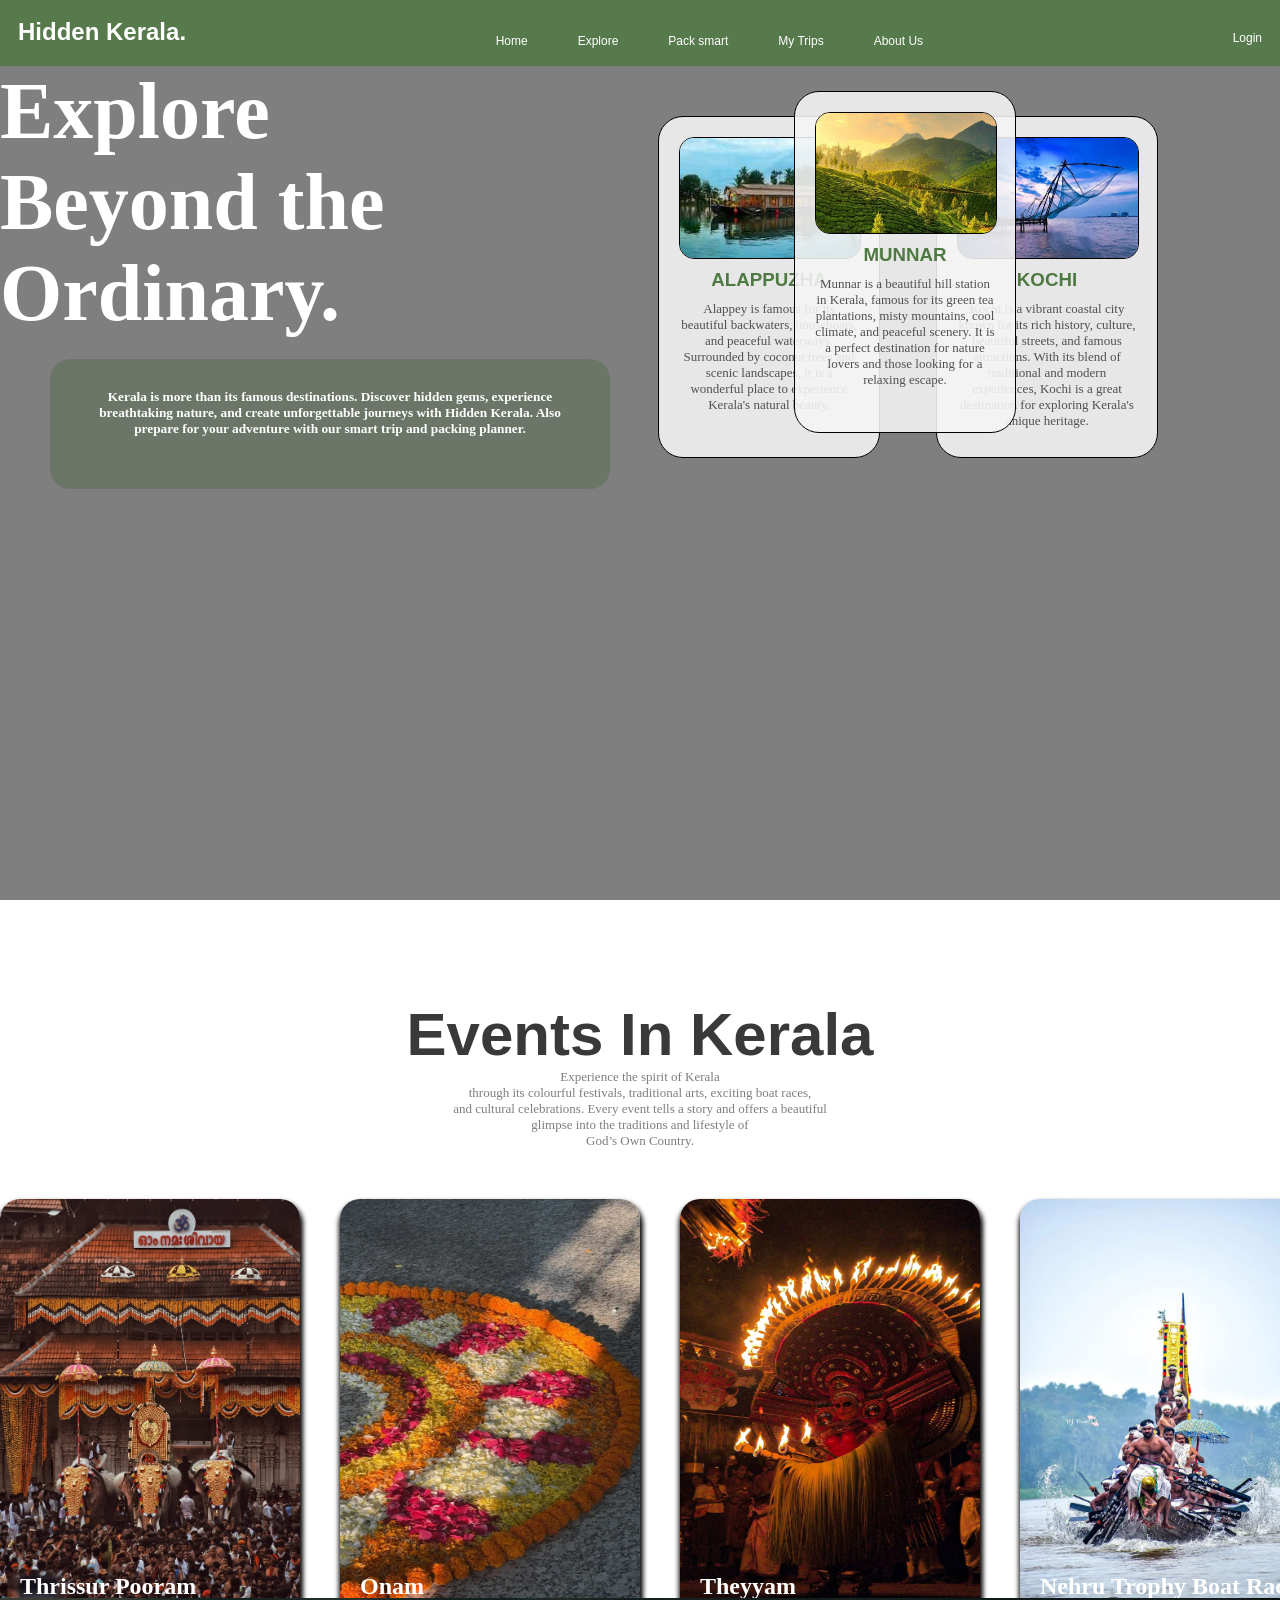
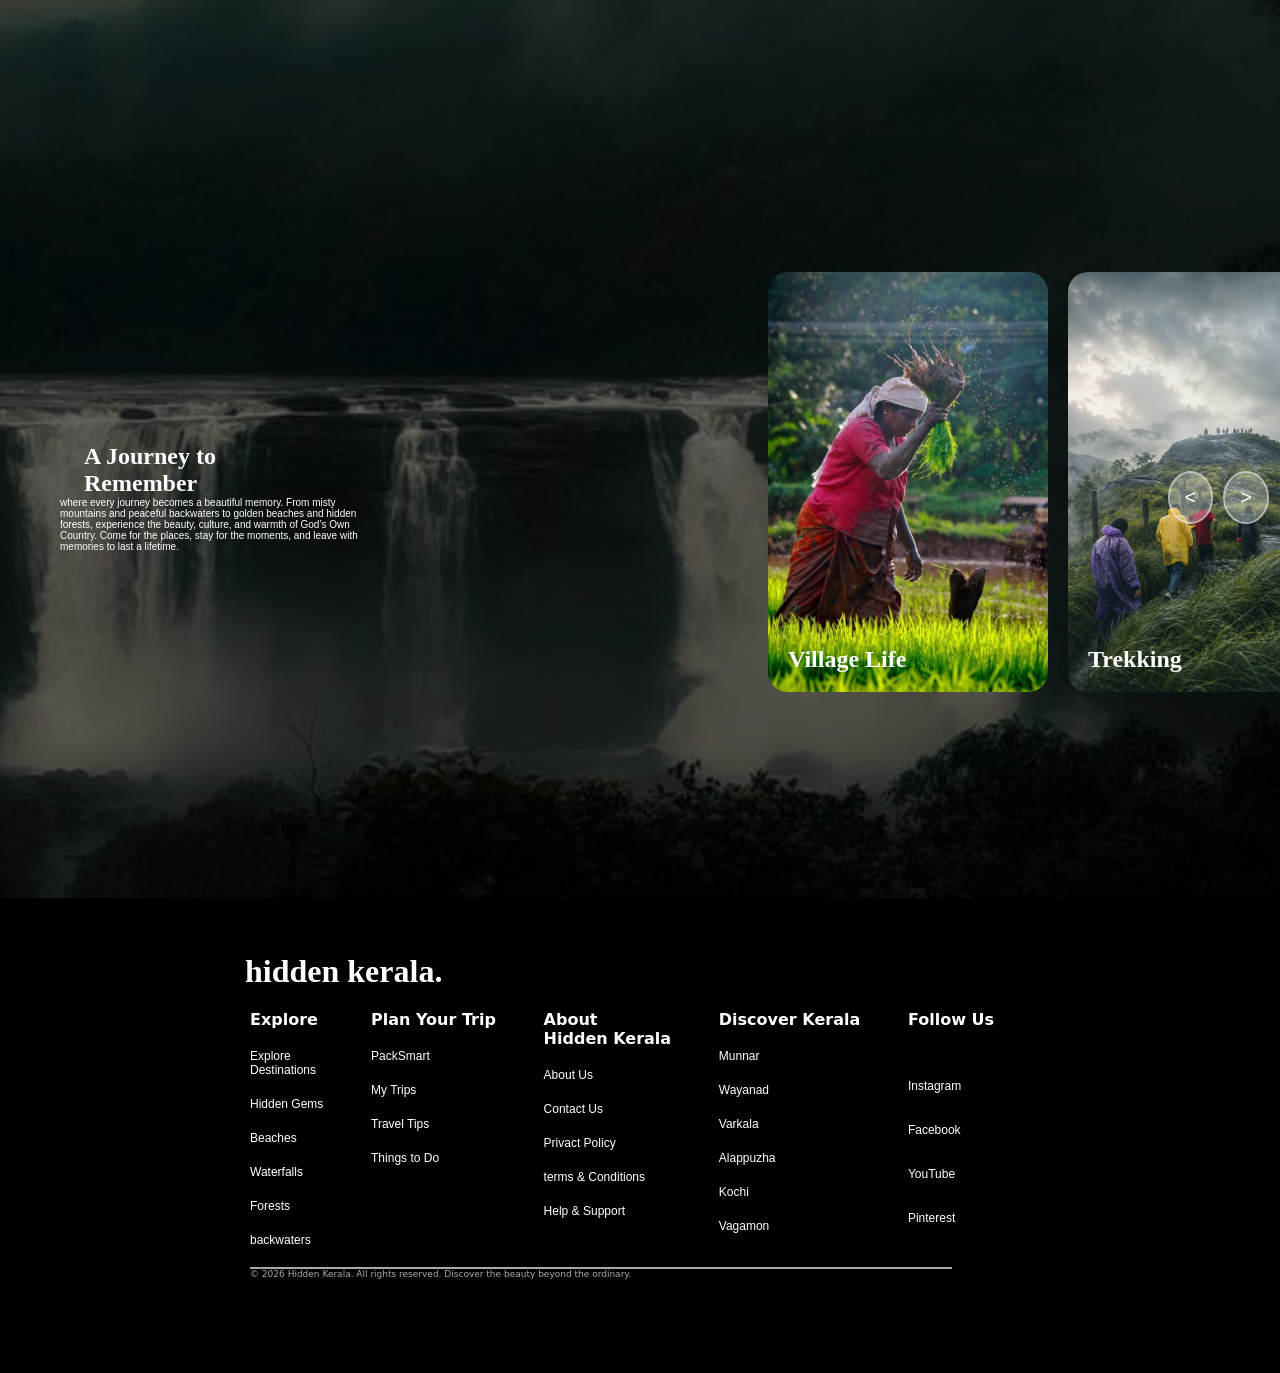
<file: index.html>
<!DOCTYPE html>
<html lang="en">

<head>
    <meta charset="UTF-8">
    <meta name="viewport" content="width=device-width, initial-scale=1.0">
    <title>Document</title>
    <link rel="stylesheet" href="style.css">
</head>

<body>
 <div class="indexpage">
    <div class="home">
        <nav class="navbar">
            <div class="navhead">
                <h1>Hidden Kerala.</h1>
            </div>
            <div class="navlist">
                <ul>

                    <li><a href="index.html">Home</a></li>
                    <li><a href="explore.html">Explore</a></li>
                    <li><a href="#" id="packSmartLink">Pack smart</a></li>
                    <li><a href="#" id="myTripsLink">My Trips</a> </li>
                    <li><a href="contactUs.html">About Us</a> </li>

                    
                </ul>
            
            </div>
            <div class="logout">
            <a href="login.html" id="loginLink" style="margin-top: 13px;">Login</a>

            <span id="usernameDisplay"></span>
            <button id="logoutBtn">Logout</button>
            </div>
        </nav>
        <span class="hero">

            <div class="heroleft">
                <h1>Explore<br> Beyond the Ordinary.</h1>

                <div class="leftcontent">
                    <h4>Kerala is more than its famous destinations. Discover hidden gems, experience breathtaking
                        nature,
                        and create unforgettable journeys with Hidden Kerala. Also prepare for your adventure with our
                        smart
                        trip and packing planner.
                    </h4>
                </div>


            </div>

            <div class="heroright">


                <div class="rightcard" id="card1">
                    <img src="media/munnar.jpg" alt="" width="180px" height="120px">
                    <h3>MUNNAR</h3>
                    <p>Munnar is a beautiful hill station in Kerala, famous for its green tea plantations, misty
                        mountains, cool climate, and peaceful scenery. It is a perfect destination for nature lovers and
                        those looking for a relaxing escape.</p>
                </div>

                <div class="rightcard" id="card2">
                    <img src="media/kochi.jpg" alt="" width="180px" height="120px">
                    <h3>KOCHI</h3>
                    <p>Kochi is a vibrant coastal city known for its rich history, culture, beautiful streets, and
                        famous attractions. With its blend of traditional and modern experiences, Kochi is a great
                        destination for exploring Kerala's unique heritage.</p>
                </div>

                <div class="rightcard" id="card3">
                    <img src="media/alappuzha.jpg" alt="" width="180px" height="120px">
                    <h3>ALAPPUZHA</h3>
                    <p>Alappey is famous for its beautiful backwaters, houseboats, and peaceful waterways. Surrounded by
                        coconut trees and scenic landscapes, it is a wonderful place to experience Kerala's natural
                        beauty.</p>
                </div>



            </div>
        </span>


        


    </div>
    

        <div class="homesection3">

            <h1 class="eventhead">Events In Kerala</h1>
            <p>Experience the spirit of Kerala <br>
                 through its colourful festivals, traditional arts, exciting boat races, <br>and cultural celebrations. Every event tells a story and offers a beautiful <br>glimpse into the traditions and lifestyle of <br>
                  God’s Own Country. </p>

            <div class="eventscontainer">

                <div class="eventcard" id="event1">
                    <img src="media/pooram.jpg" width="300px" height="430px" alt="">
                    <h2>Thrissur Pooram</h2>
                    <h5>Thrissur</h5>
                </div>

                <div class="eventcard" id="event2">
                    <img src="media/onam.jpg" alt="">
                    <h2>Onam</h2>
                    <h5>Kerala</h5>
                </div>

                <div class="eventcard" id="event3">
                    <img src="media/theyyam.jpg" alt="">
                    <h2>Theyyam</h2>
                    <h5>Kannur & kasargod</h5>
                </div>

                <div class="eventcard" id="event4">
                    <img src="media/vallamkali.jpg" alt="">
                    <h2>Nehru Trophy Boat Race</h2>
                    <h5>Alappuzha</h5>
                </div>

                <div class="eventcard" id="event5">
                    <img src="media/carnival.jpg" alt="">
                    <h2>Chochin Carnival</h2>
                    <h5>Kochi</h5>
                </div>

                <div class="eventcard" id="event6">
                    <img src="media/attukal.jpg" alt="">
                    <h2>Attukal Pongala</h2>
                    <h5>Thiruvananthapuram</h5>
                </div>

                <div class="eventcard" id="event7">
                    <img src="media/kalpathi.jpg" alt="">
                    <h2>Kalpathi Ratholsavam</h2>
                    <h5>Palakkad</h5>
                </div>

                <div class="eventcard" id="event8">
                    <img src="media/pulikali.jpg" alt="">
                    <h2>PuliKali</h2>
                    <h5>Thrissur</h5>
                </div>

            </div>

            <div class="btns">
                <button  class="evntbtn" id="evtbackBtn"> < </button>

                <button class="evntbtn" id="evtnextBtn"> > </button>
            </div>

        </div>


        <section class="homesection" >

        <video  autoplay muted width="100%" height="100%" poster="media/athirappally.jpg" loop  class="bgvideo">
        <source src="media/kerala.mp4" type="video/mp4">
        
        </video>

        

            <div class=" homesectionleft">
                <h1>A Journey to <br>Remember</h1>
                <p>where every journey becomes a beautiful memory. From misty mountains and peaceful backwaters to
                    golden beaches and hidden forests, experience the beauty, culture, and warmth of God’s Own Country.
                    Come for the places, stay for the moments, and leave with memories to last a lifetime. </p>
            </div>

            <div class="homesectionright">

                <div class="rightcontainers">

               <div class="imagesright" id="villagelife" >
                <img src="media/villagelife.jpg" alt="" width="280px" height="420px">
                <h2>Village Life</h2>
               </div>

               <div class="imagesright" id="trekking" >
                <img src="media/trekking.jpg" alt="" width="280px" height="420px">
                <h2>Trekking</h2>
               </div>

               <div class="imagesright" id="kayaking" >
                <img src="media/kayaking.jpg" alt="" width="280px" height="420px">
                <h2>Backwater Kayaking</h2>
               </div>

               <div class="imagesright" id="camping " >
                <img src="media/camping.jpg" alt="" width="280px" height="420px">
                <h2>Camping</h2>
               </div>

               <div class="imagesright" id="wildlife" >
                <img src="media/wildlife.jpg" alt="" width="280px" height="420px">
                <h2>Wildlife</h2>
               </div>

               <div class="imagesright" id="localfood" >
                <img src="media/foood.jpg" alt="" width="280px" height="420px">
                <h2>Local Food</h2>
               </div>

               <div class="imagesright" id="cycling" >
                <img src="media/cycling.jpg" alt="" width="280px" height="420px">
                <h2>Cycling</h2>
               </div>

               <div class="imagesright" id="crafts" >
                <img src="media/crafts.jpg" alt="" width="280px" height="420px">
                <h2>Traditional Crafts</h2>
               </div>

               

               </div>

               <div class="btndiv">
                <button class="nextbtn" id="backBtn"> < </button>
                <button class="nextbtn" id="nextBtn"> > </button>
               </div>

            </div>
            

        </section>

        <footer class="homefooter">
        

            <div class="zomhead">

            <h1>hidden kerala.</h1>

            </div>

         <div class="footercontent">
              <div class="explorecont">
                <p><b>Explore</b></p>
                <ul>
                <a href="explore.html"><li>Explore <br> Destinations</li></a>
                <a href="explore.html"><li>Hidden Gems</li></a>
                <a href="beaches.html"><li>Beaches</li></a>
                <a href="waterfall.html"><li>Waterfalls</li></a>
                <a href="forests.html"><li>Forests</li></a>
                <a href="backwaters.html"><li>backwaters</li></a>
                </ul>
              </div>

            <div class="plancont">
                <p><b>Plan Your Trip</b></p>
                <ul>
                <a href="plansmart.html"><li>PackSmart</li></a>
                <a href="mytrips.html"><li>My Trips</li></a>
                <a href="#"><li>Travel Tips</li></a>
                <a href="#"><li>Things to Do</li></a>
                </ul>
                
            </div>

            <div class="aboutcont">
                <p><b>About  <br>Hidden Kerala</b></p>
                 <ul>
                <a href="contactUs.html"><li>About Us</li></a>
                <a href="contactUs.html"><li>Contact Us</li></a>
                <a href="#"><li>Privact Policy</li></a>
                <a href="#"><li>terms & Conditions</li></a>
                <a href="contactUs.html"><li>Help & Support</li></a>
                </ul>
            </div>


            <div class="discovercont">
                <p><b>Discover Kerala</b></p>
                <ul>
                <a href="explore.html"><li>Munnar</li></a>
                <a href="explore.html"><li>Wayanad</li></a>
                <a href="explore.html"><li>Varkala</li></a>
                <a href="explore.html"><li>Alappuzha</li></a>
                <a href="explore.html"><li>Kochi</li></a>
                <a href="explore.html"><li>Vagamon</li></a>
                </ul>
            </div>

            <div class="linkscont">
                <p><b>Follow  Us</b></p>
                <a href="#">Instagram</a>
                <a href="#">Facebook</a>
                <a href="#">YouTube</a>
                <a href="#">Pinterest</a>



            </div>

        </div>

        <div class="underline"></div>
        <div class="underlinemsg">© 2026 Hidden Kerala. All rights reserved.
Discover the beauty beyond the ordinary.</div>

        </div>

        </footer>
</div>

<script src="index.js"></script>
</body>

</html>
</file>
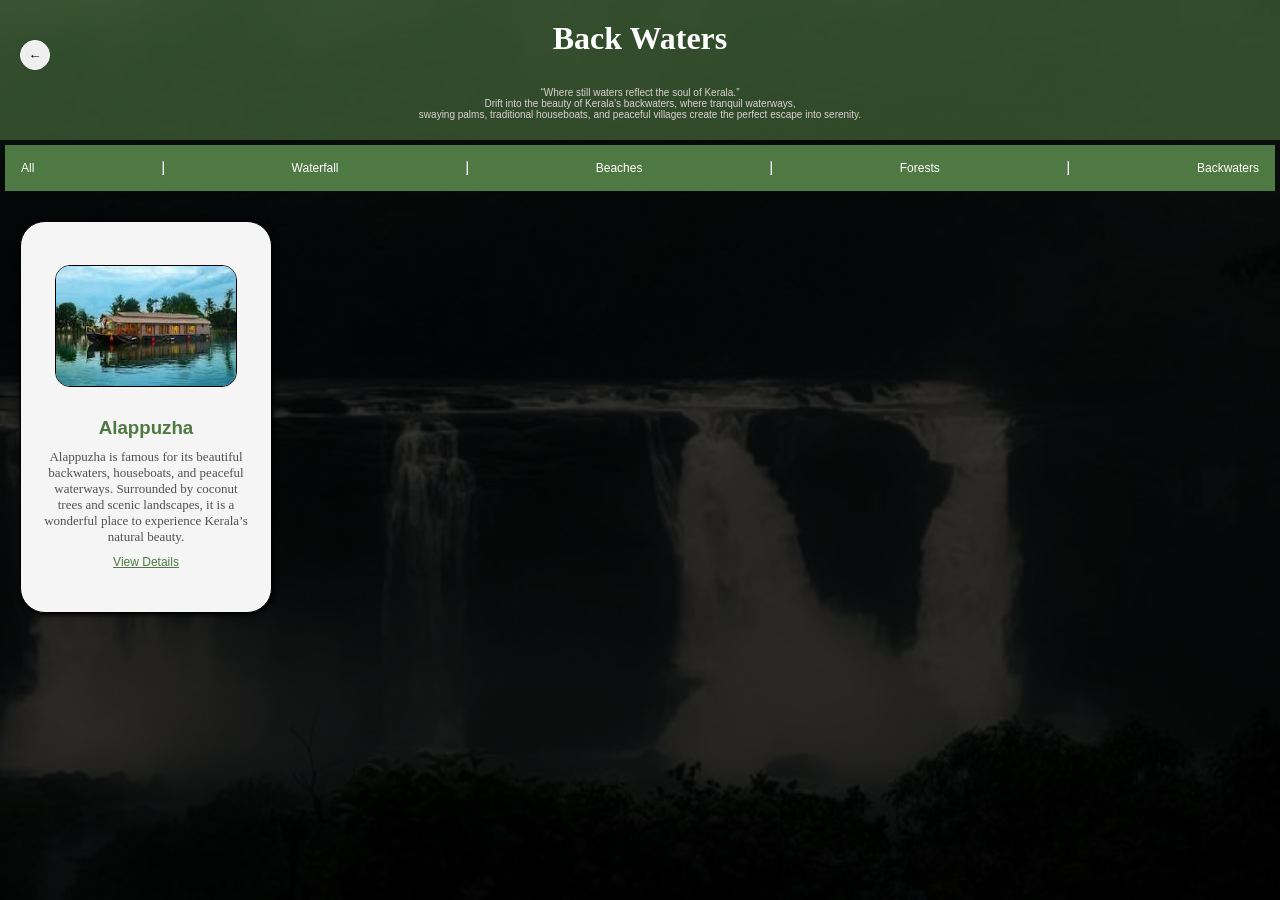
<file: backwaters.html>
<!DOCTYPE html>
<html lang="en">

<head>
    <meta charset="UTF-8">
    <meta name="viewport" content="width=device-width, initial-scale=1.0">
    <title>Document</title>
    <link rel="stylesheet" href="style.css">
</head>

<body>
    <div class="backwaterpage">

        <video  autoplay muted width="100%" height="100%" poster="media/athirappally.jpg" loop  class="backvideo">
        <source src="media/backwater.mp4.mp4" type="video/mp4">
        
        </video>

        <div class="backwaterhead">
            <div class="arrow">
            <button class="backArrow" id="backarrow">←</button>
            </div>
            

            <h1>Back Waters</h1>
            <h5>“Where still waters reflect the soul of Kerala.”<br>
                Drift into the beauty of Kerala’s backwaters, where tranquil waterways,<br> swaying palms, traditional
                houseboats, and peaceful villages create the perfect escape into serenity. </h5>
        </div>
        <div class="des-types">
            <ul>
                <li id="all"><a href="explore.html">All</a></li>
                <hr>
                <li id="water"><a href="waterfall.html">Waterfall</a></li>
                <hr>
                <li id="beach"><a href="beaches.html">Beaches</a></li>
                <hr>
                <li id="forest"><a href="forests.html">Forests</a></li>
                <hr>
                <li id="backwater"> <a href="backwaters.html">Backwaters</a></li>
            </ul>
        </div>

        <div class="backwatercards">




        </div>
    </div>
    <script src="backwaters.js"></script>
</body>

</html>
</file>
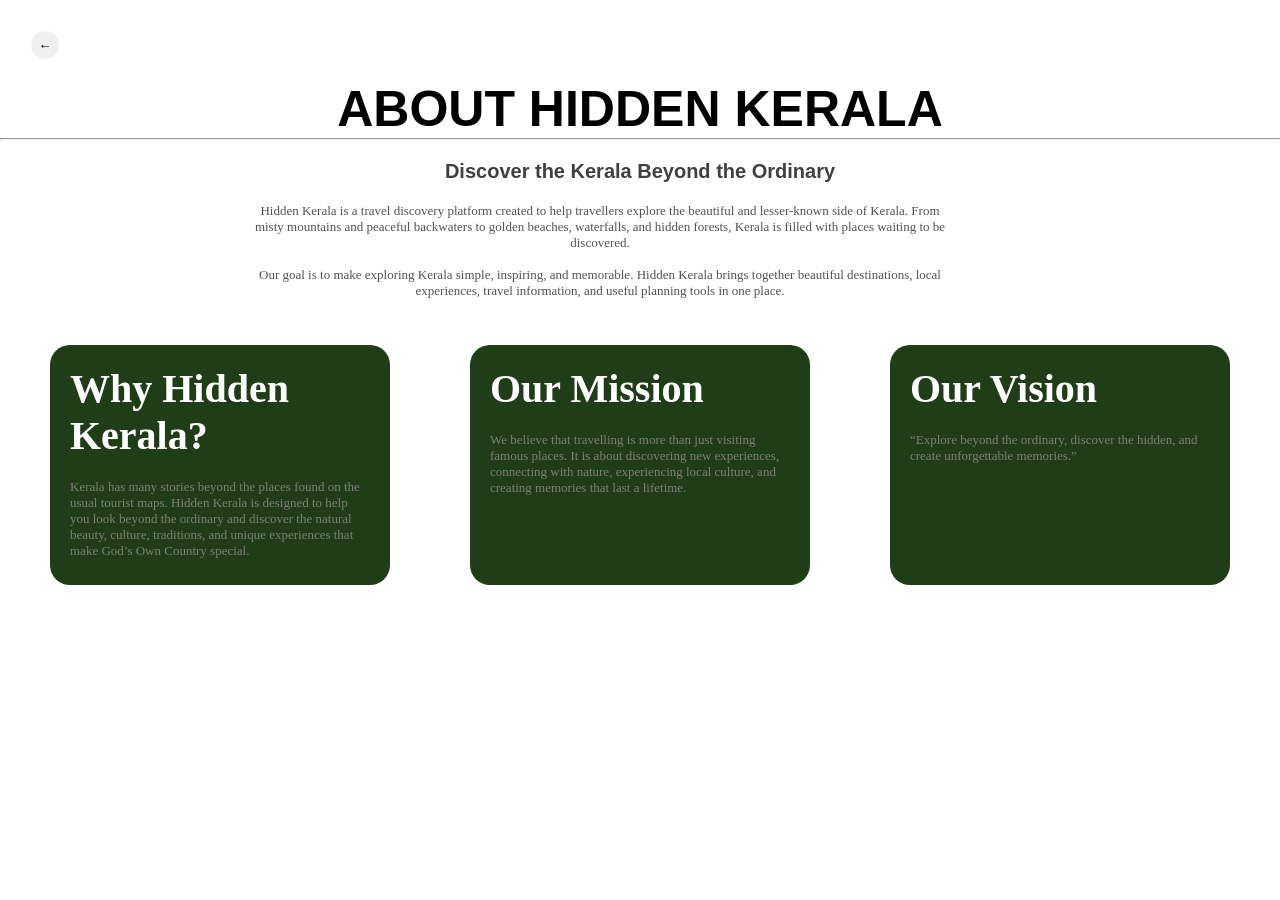
<file: contactUs.html>
<!DOCTYPE html>
<html lang="en">

<head>
    <meta charset="UTF-8">
    <meta name="viewport" content="width=device-width, initial-scale=1.0">
    <title>Contact Us</title>
</head>
<link rel="stylesheet" href="style.css">

<body>
    <div class="aboutuspage">
            <button class="backArrowabt" id="backarrow" >←</button>


        <div class="aboutushead">

            <h1>ABOUT HIDDEN KERALA</h1>
            <hr>
        </div>
        <div class="aboutusdescr">
            <h1>Discover the Kerala Beyond the Ordinary</h1>
            <p>Hidden Kerala is a travel discovery platform created to help travellers explore the beautiful and
                lesser-known side of Kerala. From misty mountains and peaceful backwaters to golden beaches, waterfalls,
                and hidden forests, Kerala is filled with places waiting to be discovered.<br><br>

                Our goal is to make exploring Kerala simple, inspiring, and memorable. Hidden Kerala brings together
                beautiful destinations, local experiences, travel information, and useful planning tools in one place.
                <br><br>
            </p>
        </div>

        <div class="aboutuscards">

            

            <div class="aboutcard1">
                <h1>Why Hidden Kerala?</h1>
                <p>Kerala has many stories beyond the places found on the usual tourist maps. Hidden Kerala is designed
                    to help you look beyond the ordinary and discover the natural beauty, culture, traditions, and
                    unique experiences that make God’s Own Country special.</p>

            </div>

            <div class="aboutcard2">
                <h1>Our Mission</h1>
                <p>We believe that travelling is more than just visiting famous places. It is about discovering new
                    experiences, connecting with nature, experiencing local culture, and creating memories that last a
                    lifetime.</p>

            </div>

            <div class="aboutcard3">
                <h1>Our Vision</h1>
                <p>“Explore beyond the ordinary, discover the hidden, and create unforgettable memories.”</p>

            </div>

        </div>

    </div>
    <script src="aboutus.js"></script>
</body>

</html>
</file>
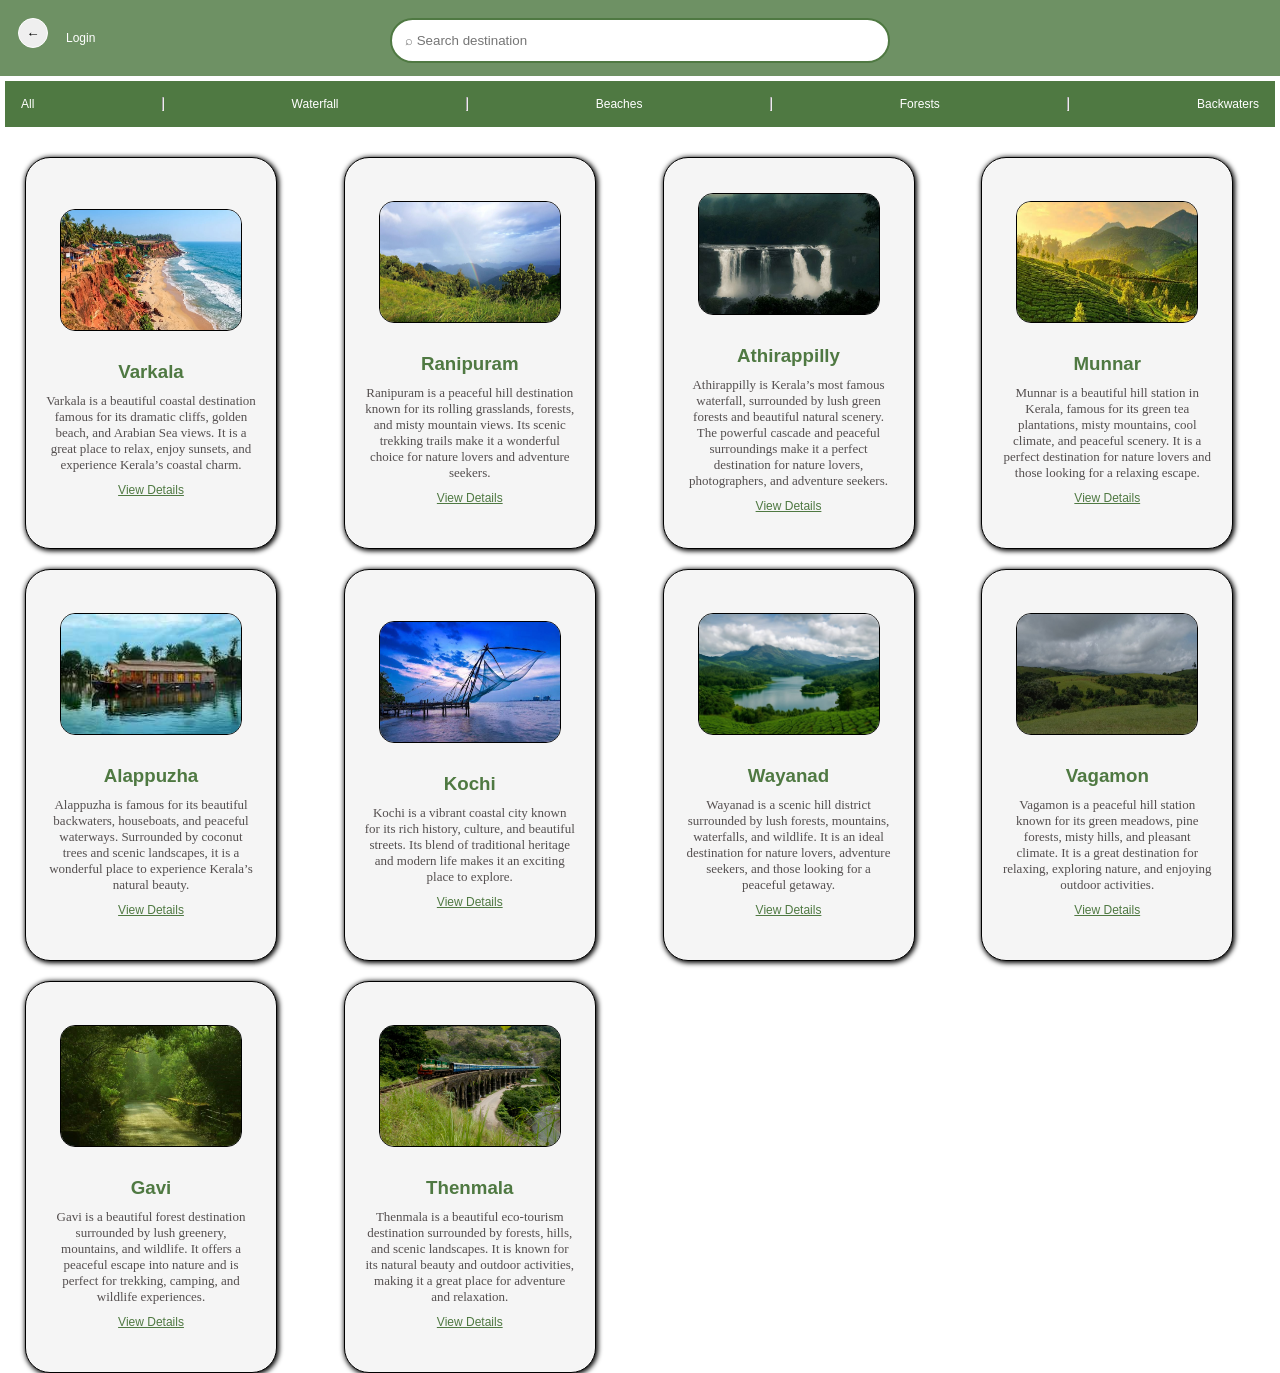
<file: explore.html>
<!DOCTYPE html>
<html lang="en">

<head>
    <meta charset="UTF-8">
    <meta name="viewport" content="width=device-width, initial-scale=1.0">
    <title>Document</title>
    <link rel="stylesheet" href="style.css">
</head>

<body>
    <div class="explorepage">
       <nav class="navbar">
    <!-- <div class="navhead"> -->
        <div class="navleft">
        <button class="backArrow"  id="backarrow">←</button>
        

        <div class="logoutexplore">

            <a href="login.html" id="loginLink" style="margin-top: 13px;">Login</a>

            <span id="usernameDisplay"></span>

            <button id="logoutBtn" style="margin-top: 13px;">Logout</button>

        </div>
        </div>
         

        <div class="searchnav">
            <input type="search" placeholder="⌕ Search destination" id="search">
        </div>

    <!-- </div> -->
</nav>

        

        <div class="des-types">
            <ul>
                <li id="all"><a href="explore.html">All</a></li>
                <hr>
                <li id="water"><a href="waterfall.html">Waterfall</a></li>
                <hr>
                <li id="beach"><a href="beaches.html">Beaches</a></li>
                <hr>
                <li id="forest"><a href="forests.html">Forests</a></li>
                <hr>
                <li id="backwater"> <a href="backwaters.html">Backwaters</a></li>
            </ul>
        </div>
        

        <div class="explorehero" id="destinationContainer">
            

            <!-- <div class="explorechard" id="exp-card10">
                <img src="media\varkala.jpg" alt="" width="180px" height="120px">
                <h3>Varkala</h3>
                <p>Varkala is a beautiful coastal destination famous for its dramatic cliffs, golden beach, and Arabian
                    Sea views. It is a great place to relax, enjoy sunsets, and experience Kerala’s coastal charm.</p>
                <a href="varkala.html">View Details</a>
            </div>

            <div class="explorechard" id="exp-card9">
                <img src="media/ranipuram.jpg" alt="" width="180px" height="120px">
                <h3>Ranipuram</h3>
                <p>Ranipuram is a peaceful hill destination known for its rolling grasslands, forests, and misty
                    mountain views. Its scenic trekking trails make it a wonderful choice for nature lovers and
                    adventure seekers.</p>
                <a href="#">View Details</a>
            </div>

            <div class="explorechard" id="exp-card8">
                <img src="media/athirappally.jpg" alt="" width="180px" height="120px">
                <h3>Athirappilly</h3>
                <p>Athirappilly is Kerala’s most famous waterfall, surrounded by lush green forests and beautiful natural scenery. The powerful cascade and peaceful surroundings make it a perfect destination for nature lovers, photographers, and adventure seekers.
                </p>
                <a href="#">View Details</a>
            </div>

            <div class="explorechard" id="exp-card1">
                <img src="media/munnar.jpg" alt="" width="180px" height="120px">
                <h3>Munnar</h3>
                <p>Munnar is a beautiful hill station in Kerala, famous for its green tea plantations, misty
                    mountains, cool climate, and peaceful scenery. It is a perfect destination for nature lovers and
                    those looking for a relaxing escape.</p>
                <a href="#">View Details</a>
            </div>

            <div class="explorechard" id="exp-card2">
                <img src="media/alappuzha.jpg" alt="" width="180px" height="120px">
                <h3>Alappuzha</h3>
                <p>Alappuzha is famous for its beautiful backwaters, houseboats, and peaceful waterways. Surrounded by
                    coconut trees and scenic landscapes, it is a wonderful place to experience Kerala’s natural beauty.
                </p>
                <a href="#">View Details</a>
            </div>

            <div class="explorechard" id="exp-card3">
                <img src="media/kochi.jpg" alt="" width="180px" height="120px">
                <h3>Kochi</h3>
                <p>Kochi is a vibrant coastal city known for its rich history, culture, and beautiful streets. Its blend
                    of traditional heritage and modern life makes it an exciting place to explore.</p>
                <a href="#">View Details</a>
            </div>

            <div class="explorechard" id="exp-card4">
                <img src="media/wayanad.jpg" alt="" width="180px" height="120px">
                <h3>Wayanad</h3>
                <p>Wayanad is a scenic hill district surrounded by lush forests, mountains, waterfalls, and wildlife. It
                    is an ideal destination for nature lovers, adventure seekers, and those looking for a peaceful
                    getaway.</p>
                <a href="#">View Details</a>
            </div>

            <div class="explorechard" id="exp-card5">
                <img src="media/vagamon.jpg" alt="" width="180px" height="120px">
                <h3>Vagamon</h3>
                <p>Vagamon is a peaceful hill station known for its green meadows, pine forests, misty hills, and
                    pleasant climate. It is a great destination for relaxing, exploring nature, and enjoying outdoor
                    activities.</p>
                <a href="#">View Details</a>
            </div>

            <div class="explorechard" id="exp-card6">
                <img src="media/gavi.jpg" alt="" width="180px" height="120px">
                <h3>Gavi </h3>
                <p>Gavi is a beautiful forest destination surrounded by lush greenery, mountains, and wildlife. It
                    offers a peaceful escape into nature and is perfect for trekking, camping, and wildlife experiences.
                </p>
                <a href="#">View Details</a>
            </div>

            <div class="explorechard" id="exp-card7">
                <img src="media/thenmala.jpg" alt="" width="180px" height="120px">
                <h3>Thenmala</h3>
                <p>Thenmala is a beautiful eco-tourism destination surrounded by forests, hills, and scenic landscapes.
                    It is known for its natural beauty and outdoor activities, making it a great place for adventure and
                    relaxation.</p>
                <a href="#">View Details</a>
            </div> -->


        </div>

    </div>
    <script src="explore.js"></script>
</body>

</html>
</file>
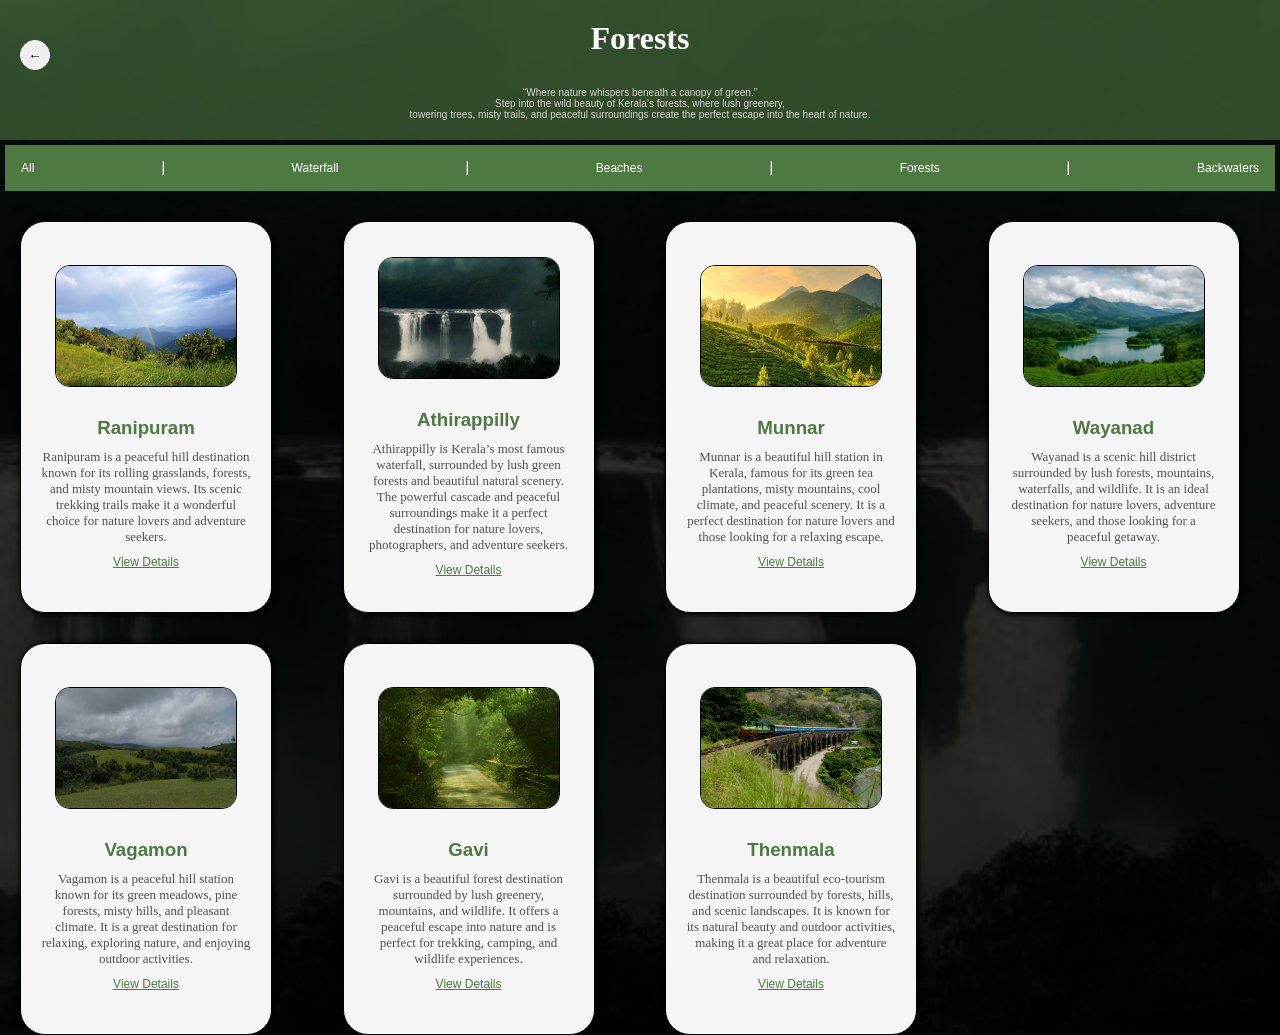
<file: forests.html>
<!DOCTYPE html>
<html lang="en">

<head>
    <meta charset="UTF-8">
    <meta name="viewport" content="width=device-width, initial-scale=1.0">
    <title>Document</title>
    <link rel="stylesheet" href="style.css">
</head>

<body>
    <div class="forestpage">

        <video  autoplay muted width="100%" height="100%" poster="media/athirappally.jpg" loop  class="backvideo">
        <source src="media/forest.mp4" type="video/mp4">
        
        </video>
        <div class="foresthead">
            <div class="arrow">
            <button class="backArrow" id="backarrow">←</button>
            </div>
            <h1>Forests</h1>
            <h5>“Where nature whispers beneath a canopy of green.”<br>
                Step into the wild beauty of Kerala’s forests, where lush greenery, <br>towering trees, misty trails, and
                peaceful surroundings create the perfect escape into the heart of nature. </h5>
        </div>
        <div class="des-types">
            <ul>
                <li id="all"><a href="explore.html">All</a></li>
                <hr>
                <li id="water"><a href="waterfall.html">Waterfall</a></li>
                <hr>
                <li id="beach"><a href="beaches.html">Beaches</a></li>
                <hr>
                <li id="forest"><a href="forests.html">Forests</a></li>
                <hr>
                <li id="backwater"> <a href="backwaters.html">Backwaters</a></li>
            </ul>
        </div>

        <div class="forestcards">




        </div>
    </div>
    <script src="forests.js"></script>
</body>

</html>
</file>
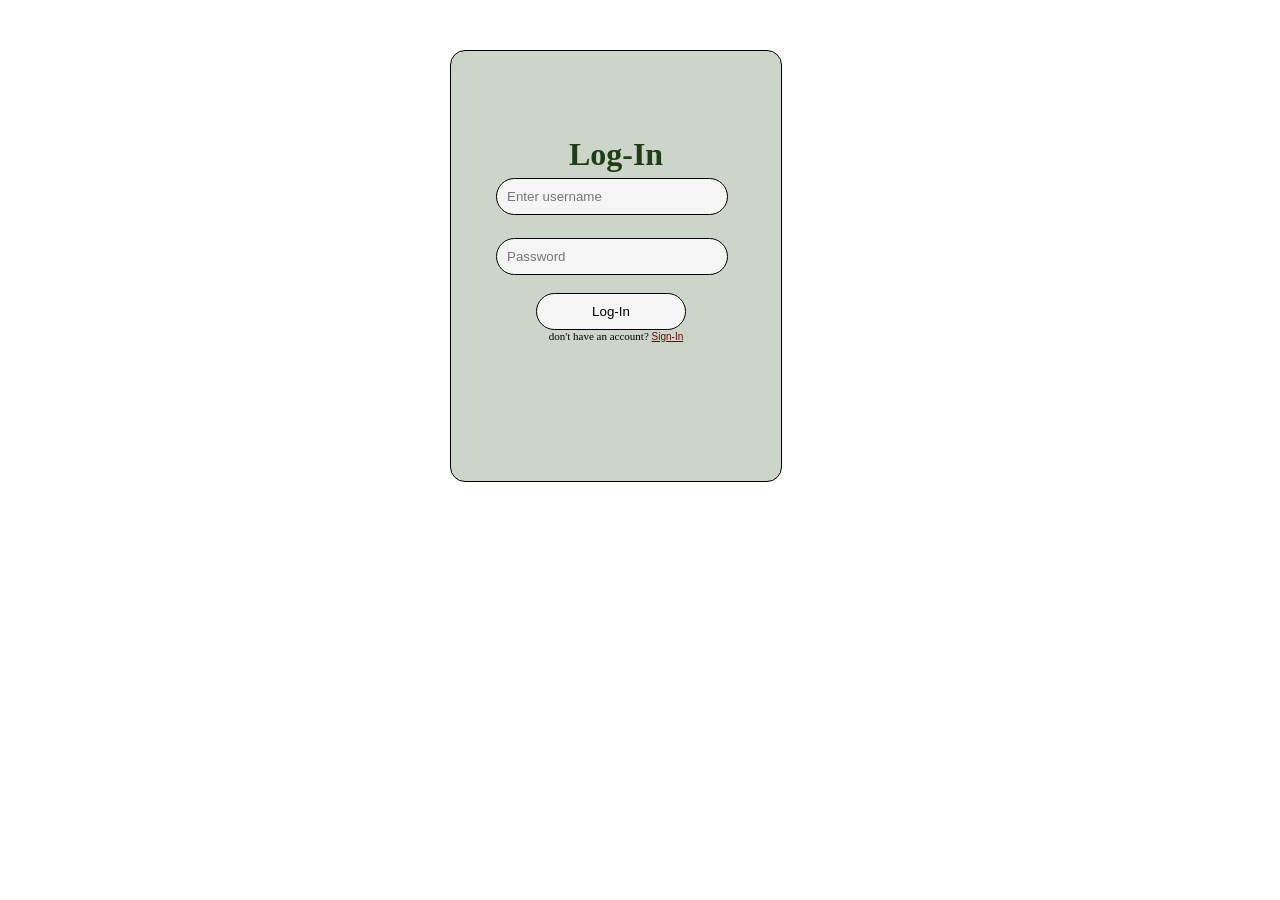
<file: login.html>
<!DOCTYPE html>
<html lang="en">
<head>
    <meta charset="UTF-8">
    <meta name="viewport" content="width=device-width, initial-scale=1.0">
    <title>Document</title>
    <link rel="stylesheet" href="style.css">
    
</head>
<body>
    <form class="loginbox" id="loginform">
        <h1>Log-In</h1>

        <input type="text" placeholder="Enter username" id="name" required>
        
        <br><br>

        <input type="password" placeholder="Password" id="pass" required>
    
        <br><br>
        <p id="error" class="error"></p>
        <button type="submit" id="login"> Log-In</button>
        
        <p class="optionlogin">don't have an account? <a href="signup.html" class="optionsignin" style="color: rgb(102, 10, 10);  text-decoration: underline;">Sign-In</a></p>

    </form>
    <script src="login.js"></script>
</body>
</html>
</file>
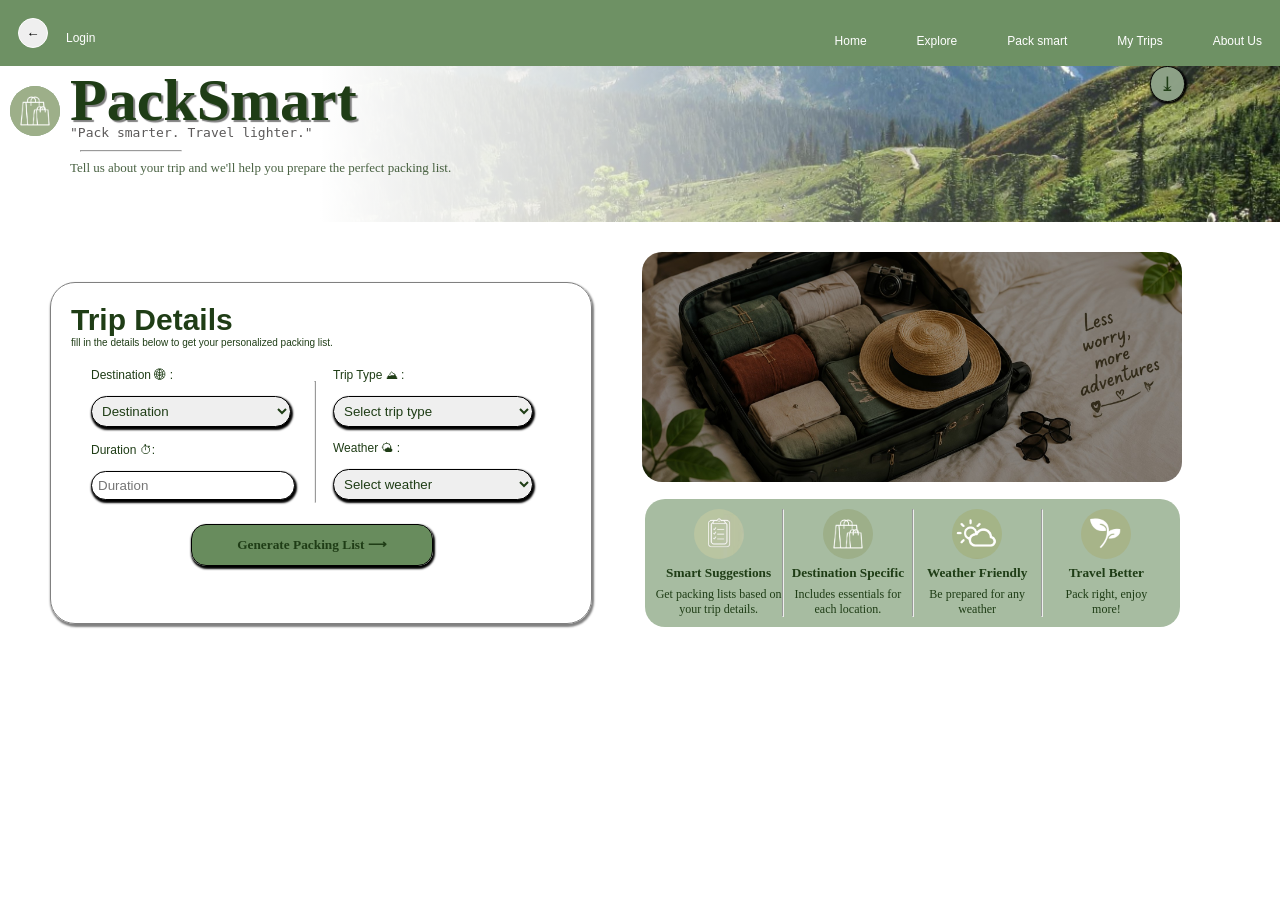
<file: plansmart.html>
<!DOCTYPE html>
<html lang="en">
<head>
    <meta charset="UTF-8">
    <meta name="viewport" content="width=device-width, initial-scale=1.0">
    <title>Document</title>
    <link rel="stylesheet" href="style.css">
    
</head>
<body>
    <div class="plansmart">

        <nav class="navbar">
            <div class="navhead">
                <div class="navleft">
        <button class="backArrow" id="backarrow">←</button>
        

        <div class="logoutexplore">

            <a href="login.html" id="loginLink" style="margin-top: 13px;">Login</a>

            <span id="usernameDisplay"></span>

            <button id="logoutBtn" style="margin-top: 13px;">Logout</button>

        </div>
        </div>
            </div>
            <div class="navlist">
                <ul>
                    
                    <li><a href="index.html">Home</a></li>
                    <li><a href="explore.html">Explore</a></li>
                    <li><a href="plansmart.html">Pack smart</a></li>
                    <li><a href="mytrips.html">My Trips</a> </li>
                    <li><a href="contactUs.html">About Us</a> </li>
                </ul>
            </div>
        </nav>

        <div class="planhead">
           
            <div class="logocontainer"> <div class="logo"><img src="media/pack.jpg" width="50px" height="50px" style="border-radius: 100px;">
             </div><h1>PackSmart </h1></div>
            <p>"Pack smarter. Travel lighter."</p>
            <hr width="100px"><br>
            <div class="formhead">
                <p>Tell us about your trip and we'll help you
                   prepare the perfect packing list.</p>
            </div>
           
            <button id="saveTripbtn">⤓ </button>
           

        </div>

        <div class="planherocontainer">

         <div class="planhero">

            <div class="tripdetailhead">
                <h1>Trip Details</h1>
                <p>fill in the details below to get your personalized packing list.</p>
            </div>

            

             <form class="plancontainer" id="packingForm">
                <div>
                <label for="">Destination 🌐︎ :</label><br><br>
                <select name="" id="destination" class="selectgrid">
                    <option value="">Destination</option>
                    <option value="varkala">varkala</option>
                    <option value="ranipuram">Ranipuram</option>
                    <option value="athirappally">Athirappally</option>
                    <option value="munnar">Munnar</option>
                    <option value="alapuzha">Alappuzha</option>
                    <option value="kochi">Kochi</option>
                    <option value="wayanad">Wayanad</option>
                    <option value="vagamon">Vagamon</option>
                    <option value="gavi">Gavi</option>
                    <option value="thenmala">Thenmala</option>
                </select>
                <br>
                <p id="destierror" class="error"></p>
                <hr style="transform: rotate(90deg)" width="120px" >

                <label for=""> Duration ⏱:</label><br><br>
                <input type="number" id="duration" min="1" placeholder="Duration" class="selectgrid"><br>
                 <p id="durationerror" class="error"></p>
                 

                </div>
                
                <div>

                <label for="">Trip Type ⛰︎ :</label><br><br>
                <select name="" id="tripType" class="selectgrid">
                    <option value="">Select trip type</option>
                    <option value="adventure">Adventure</option>
                    <option value="beach">Beach Vacation</option>
                    <option value="nature">Nature & Wildlife</option>
                    <option value="family">Family Trip</option>
                    <option value="solo">Solo Trip</option>
                    

                </select><br><p id="triperror" class="error"></p>


                <label>Weather 🌤 :</label><br><br>
                <select name="" id="weather" class="selectgrid">
                    <option value="">Select weather</option>
                    <option value="rainy">Rainy</option>
                    <option value="sunny">Sunny</option>
                    <option value="cool">Cool</option>
                    <option value="humid">Humid</option>
                    

                </select><br><p id="weathererror" class="error"></p>
                </div>

                <button type="submit"  class="packinglistbtn"> Generate Packing List ⟶</button>
             </form>

          </div>

         <div class="packinglist" id="packingList">

            

            

         </div>
         

        </div>
        

    
        <div class="packinglistfeaturebox">
            <div class="ftrbox1">
                <img src="media/suggestion.jpg">
                <h5>Smart Suggestions</h5>
                <p>Get packing lists based on your trip details.</p>
            </div>
            <hr>
            <div class="ftrbox2">
                 <img src="media/pack.jpg">
                <h5>Destination Specific</h5>
                <p>Includes essentials for each location.</p>            
            </div>
            <hr>
            <div class="ftrbox3">
                 <img src="media/weather.jpg">
                <h5>Weather Friendly</h5>
                <p>Be prepared for any weather</p>
            </div>
            <hr>
            <div class="ftrbox4">
                 <img src="media/travel.jpg">
                <h5>Travel Better</h5>
                <p>Pack right, enjoy <br> more!</p>
            </div>

        </div>



    </div>

    <script src="plansmart.js"></script>

</body>
</html>
</file>
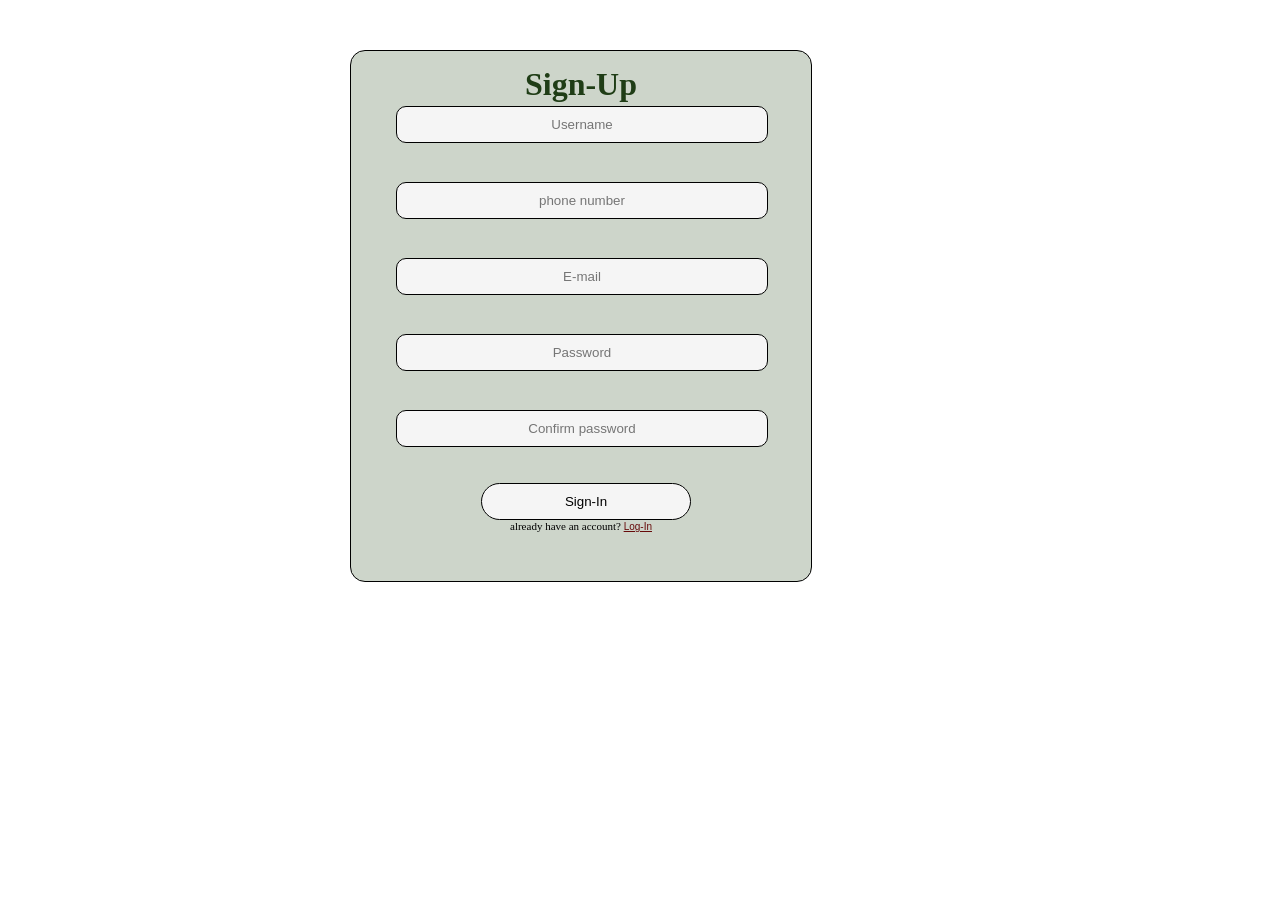
<file: signup.html>
<!DOCTYPE html>
<html lang="en">
<head>
    <meta charset="UTF-8">
    <meta name="viewport" content="width=device-width, initial-scale=1.0">
    <title>Document</title>
    <link rel="stylesheet" href="style.css">
</head>
<body>
<div class="signup">
    <form class="signupbox" id="registerform">

        <h1>Sign-Up</h1>
       
        <input type="text" required placeholder="Username" id="username">
        <p id="nameError" class="error"></p>
        <br><br>

       
        <input type="text" placeholder="phone number" maxlength="10" minlength="10" id="phoneno">
        <p id="phoneError" class="error"></p>
        <br><br>

        <input type="email" placeholder="E-mail" id="email">
        <p id="emailError" class="error"></p>
        <br><br>

        <input type="password" placeholder="Password"  id="password">
        <p id="passwordError" class="error"></p>
        <br><br>

        <input type="password" placeholder="Confirm password" id="cnfrmpassword">
        <p id="confirmPasswordError" class="error"></p>
        <br><br>

        <button type="submit">Sign-In</button>

        <p class="optionlogin">already have an account? <a href="login.html" class="optionsignin" style="color: rgb(102, 10, 10);  text-decoration: underline;">Log-In</a></p>


    </form>
    </div>
    <script src="signup.js"></script>
</body>
</html>
</file>
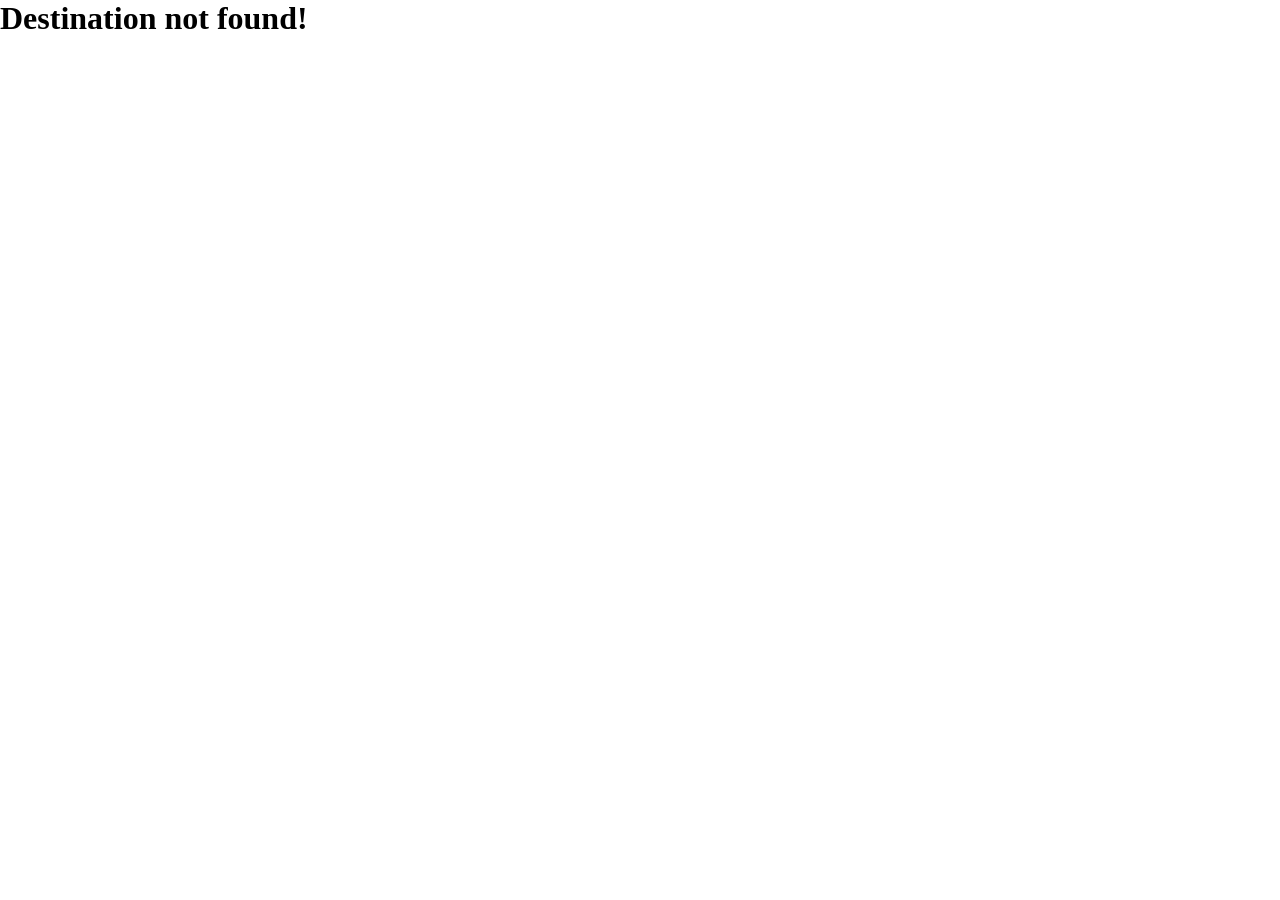
<file: viewdetails.html>
<!DOCTYPE html>
<html lang="en">

<head>
    <meta charset="UTF-8">
    <meta name="viewport" content="width=device-width, initial-scale=1.0">
    <title>Document</title>
    <link rel="stylesheet" href="style.css">
</head>

<body>
    <div class="varkalapage">
        <nav class="navbar">
            <div class="navhead">
                <div class="navleft">
                    <button class="backArrow" id="backarrow">←</button>


                    <div class="logoutexplore">

                        <a href="login.html" id="loginLink" style="margin-top: 13px;">Login</a>

                        <span id="usernameDisplay"></span>

                        <button id="logoutBtn" style="margin-top: 13px;">Logout</button>

                    </div>
                </div>
            </div>
            <div class="navlist">
                <ul>

                    <li><a href="index.html">Home</a></li>
                    <li><a href="explore.html">Explore</a></li>
                    <li><a href="plansmart.html">Pack smart</a></li>
                    <li><a href="mytrips.html">My Trips</a> </li>
                    <li><a href="contactUs.html">About Us</a> </li>
                </ul>
            </div>
        </nav>




        <div class="varkalahead">
            <div id="heroImage" class="heroImage">
            <h1 id="destinationName">Varkala</h1>
            <h3 id="destinationTagline">Cliffs,Beaches & Serenity</h3>
            <p id="simpleIntro">A beautiful coastel town famous for its unique red cliffs <br> overlooking the Arabian sea.</p>
            <ul>
                <li id="heroLocation"> ┈➤Thiruvananthapuram District,<br>Southern Kerala</li>
                <li id="heroCategory"> ♒︎ Beach & Wellness </li>
                <li id="heroBudget"> ★ Moderate</li>
            </ul>
            </div>
        </div>


        <div class="viewdetailsbox">
            <div class="viewdetailslocation">
                <img src="media/location.jpg" alt="" width="30px" height="30px">
                <h3>Location</h3>
                <p id="location">Thiruvananthapuram District,<br>Southern Kerala</p>
            </div>
            <div class="viewdetailscategory">
                <img src="media/category.jpg" alt="" width="30px" height="30px">
                <h3>Category</h3>
                <p id="category">Beach & Wellness</p>
            </div>
            <div class="viewdetailsbudget">
                <img src="media/money.jpg" alt="" width="30px" height="30px">
                <h3>Budget</h3>
                <p id="budget">Moderate (Approx. 2500/- <br> 4500/- per day including ,<br> cliff-side dining and stays)</p>
            </div>
            <div class="viewdetailsbsttime">
                <img src="media/calender.jpg" alt="" width="30px" height="30px">
                <h3>Best Time to Visit</h3>
                <p id="bestTime">October to March </p>
            </div>
            <div class="viewdetailsduration">
                <img src="media/clock.jpg" alt="" width="30px" height="30px">
                <h3>Recommended Duration</h3>
                <p id="duration">2 Days </p>
            </div>

        </div>

        <div class="varkalahero">



            <div class="varkalaright">

                <div class="intro">
                    <h2 id="aboutDestinationName">About Varkala</h2>
                    <p id="heavyIntroduction">Varkala is a beautiful coastal destination known for its stunning cliffs, golden beaches,
                        peaceful
                        atmosphere, and breathtaking sunsets.
                        The most popular attraction in Varkala is Varkala Beach, also known as Papanasam Beach. The
                        beach is
                        famous for its clean shoreline, golden sand, and relaxing environment. The name Papanasam means
                        "destroyer of sins," and according to local beliefs, taking a bath in its waters can wash away
                        sins
                        and bring spiritual purification. Because of this belief, Varkala is not only a popular tourist
                        destination but also an important spiritual centre. <br> <br> Varkala is a coastal jewel where
                        striking, vertical red laterite cliffs stand guard over the pristine waters of the Arabian Sea.
                        Renowned both as a bohemian beach paradise and a sacred pilgrimage site (home to the ancient
                        Janardhana Swamy Temple and the historic Papanasam Beach), it offers a rare blend of spiritual
                        tranquility, dramatic geology, and a vibrant cliff-top cafe culture that attracts global
                        backpackers and wellness seekers alike.</p>
                </div>



                <div class="todosection">

                    <div class="todocontainer">
                        <h4>✅ Things to Do</h4>
                        <ul id="todoList">
                            <li>☑ Relax at Varkala Beach</li>
                            <li>☑ Explore Varkala Cliff</li>
                            <li>☑ Watch the sunset</li>
                            <li>☑ Visit Janardhana Swamy Temple</li>
                            <li>☑ Enjoy beachside cafés & local food</li>
                            <li>☑ Try surfing and other water activities</li>
                            <li>☑ Visit Ayurvedic wellness centres</li>
                            <li>☑ Capture beautiful photographs of the coastal landscape</li>
                        </ul>
                    </div>
                    <button class="tripplan"><a href="plansmart.html">Plan Trip ▷</a></button>




                </div>



            </div>


            <div class="varkalaleft">

                <div class="varkalaimages">

                    <img src="media/varkala1.jpg" width="410px" height="200px" class="img2 varkalaimg" id="image1">
                </div>
                    <div class="varkalaimages2">
                    <img src="media/varkala5.jpg" width="200px" height="100px" class="img3 varkalaimg" id="image2">
                    <img src="media/varkala6.jpg" width="200px" height="100px" class="img5 varkalaimg" id="image3">

                </div>

                <div class="vardescription">
                    <h2 id="moreAboutName">More about varkala </h2>
                    <hr>

                    <p id="moreAboutText">Varkala is one of Kerala's most beautiful and unique coastal destinations, located in the
                        Thiruvananthapuram district along the shores of the Arabian Sea. Known for its dramatic cliffs,
                        golden sandy beaches, peaceful atmosphere, and spiritual significance, Varkala offers a perfect
                        combination of natural beauty, adventure, relaxation, and culture.<br>

                        Unlike many other beaches in Kerala, Varkala is famous for its stunning laterite cliffs that
                        rise
                        dramatically beside the sea. These cliffs provide breathtaking views of the Arabian Sea and
                        create a
                        beautiful landscape that makes Varkala different from other coastal destinations. Visitors can
                        walk
                        along the cliffside, enjoy the cool sea breeze, watch spectacular sunsets, and explore the many
                        cafés, shops, and viewpoints located nearby.<br>

                        The most popular attraction in Varkala is Varkala Beach, also known as Papanasam Beach. The
                        beach is
                        famous for its clean shoreline, golden sand, and relaxing environment. The name Papanasam means
                        "destroyer of sins," and according to local beliefs, taking a bath in its waters can wash away
                        sins
                        and bring spiritual purification. Because of this belief, Varkala is not only a popular tourist
                        destination but also an important spiritual centre.<br>

                        Another important attraction is the ancient Janardanaswamy Temple, dedicated to Lord Vishnu. The
                        temple has great historical and religious importance and attracts devotees from different parts
                        of
                        Kerala and India. The peaceful surroundings of the temple and the nearby beach create a unique
                        blend
                        of spirituality and natural beauty.


                    </p>
                </div>


            </div>
        </div>


    </div>
    <script src="viewdetails.js"></script>
</body>

</html>
<!-- 

<section class="destinationhero">

    <img
        id="heroImage"
        class="heroimage"
        alt="Destination image"
    >


    <div class="herooverlay"></div>


    <div class="heroContent">

        <a href="explore.html" class="backexplore">
            ← Back to Explore
        </a>


        <h1 id="destinationName"></h1>


        <h2 id="destinationTagline"></h2>


        <p id="simpleIntro"></p>


        <div class="heroHighlights">


            <div class="heroHighlight">

                <span>📍</span>

                <p id="heroLocation"></p>

            </div>


            <div class="heroHighlight">

                <span>🌿</span>

                <p id="heroCategory"></p>

            </div>


            <div class="heroHighlight">

                <span>★</span>

                <p id="heroBudget"></p>

            </div>


        </div>

    </div>

</section>



 ================= QUICK DETAILS =================

<section class="quickdetails">


    <div class="detailcard">

        <div class="detailicon">
            📍
        </div>

        <div>

            <h3>Location</h3>

            <p id="location"></p>

        </div>

    </div>



    <div class="detailcard">

        <div class="detailicon">
            🏷️
        </div>

        <div>

            <h3>Category</h3>

            <p id="category"></p>

        </div>

    </div>



    <div class="detailcard">

        <div class="detailicon">
            ₹
        </div>

        <div>

            <h3>Budget</h3>

            <p id="budget"></p>

        </div> 

    </div>



    <div class="detailcard">

        <div class="detailicon">
            📅
        </div>

        <div>

            <h3>Best Time to Visit</h3>

            <p id="bestTime"></p>

        </div>

    </div>



    <div class="detailcard">

        <div class="detailicon">
            ◷
        </div>

        <div>

            <h3>Recommended Duration</h3>

            <p id="duration"></p>

        </div>

    </div>


</section>



================= MAIN CONTENT ================= 

<main class="destinationcontent">


     ================= LEFT SIDE ================= 

    <section class="destinationleft">



        <div class="aboutsection">

            <h2>
                About <span id="aboutDestinationName"></span>
            </h2>


            <p id="heavyIntroduction"></p>

        </div>



        THINGS TO DO

        <div class="todosection">

            <h2>
                🌿 Things to Do
            </h2>


            <ul id="todoList">

            </ul>

        </div>



        PLAN TRIP

        <div class="plantripsection">

            <a href="plansmart.html" class="plantripbtn">

                <span>▣</span>

                Plan Trip

                <span>→</span>

            </a>

        </div>


    </section>



    ================= RIGHT SIDE =================

    <section class="destinationright">


        IMAGE GALLERY

        <div class="imagegallery">


            <div class="gallerymain">

                <img
                    id="image1"
                    alt="Destination image"
                >

            </div>


            <div class="gallerysmall">

                <img
                    id="image2"
                    alt="Destination image"
                >


                <img
                    id="image3"
                    alt="Destination image"
                >

            </div>


        </div>



        MORE ABOUT

        <div class="moreabout">

            <h2>
                More About <span id="moreAboutName"></span>
            </h2>


            <p id="moreAboutText"></p>

        </div>


    </section>


</main>



================= FOOTER =================

<footer class="footer">

    <h2>Hidden Kerala.</h2>

    <p>
        Explore beyond the ordinary.
    </p>

</footer>



<script src="viewdetails.js"></script>

</body>

</html> -->
</file>
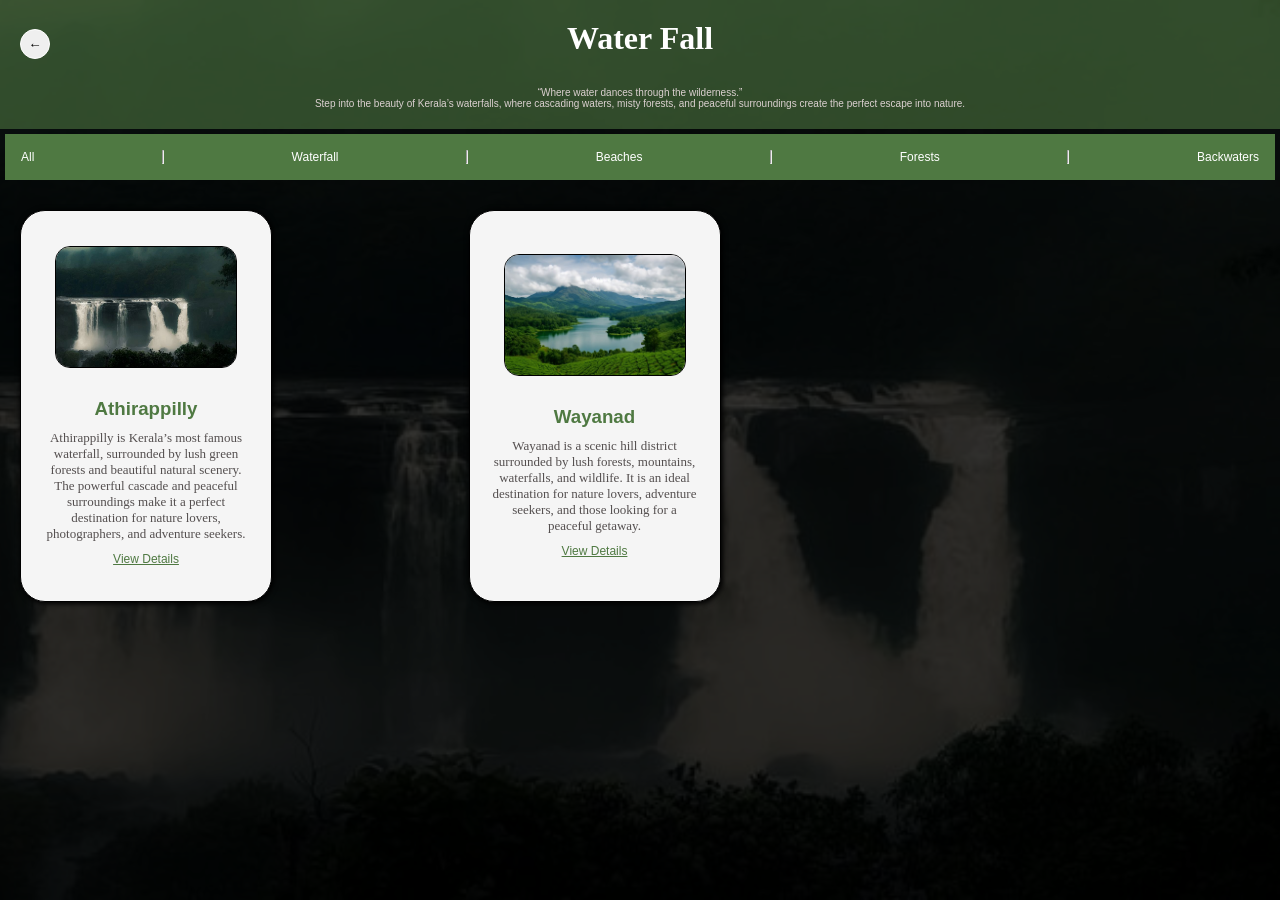
<file: waterfall.html>
<!DOCTYPE html>
<html lang="en">

<head>
    <meta charset="UTF-8">
    <meta name="viewport" content="width=device-width, initial-scale=1.0">
    <title>Document</title>
    <link rel="stylesheet" href="style.css">
</head>

<body>
    <div class="waterfallpage">

        <video  autoplay muted width="100%" height="100%" poster="media/athirappally.jpg" loop  class="backvideo">
        <source src="media/waterfall.mp4" type="video/mp4">
        
        </video>

        

        <div class="waterhead">
            <div class="arrow">
            <button class="backArrow" id="backarrow">←</button>
            </div>
            <h1>Water Fall</h1>
            <h5>“Where water dances through the wilderness.”<br>
                Step into the beauty of Kerala’s waterfalls, where cascading waters, misty forests, and peaceful
                surroundings create the perfect escape into nature.</h5>
        </div>

        <div class="des-types">
            <ul>
                <li id="all"><a href="explore.html">All</a></li>
                <hr>
                <li id="water"><a href="waterfall.html">Waterfall</a></li>
                <hr>
                <li id="beach"><a href="beaches.html">Beaches</a></li>
                <hr>
                <li id="forest"><a href="forests.html">Forests</a></li>
                <hr>
                <li id="backwater"> <a href="backwaters.html">Backwaters</a></li>
            </ul>
        </div>

        <div class="watercards">

           


        </div>

    </div>
    <script src="waterfall.js"></script>
</body>

</html>
</file>
<file: style.css>
*{
    margin: 0%;
    padding: 0%;
    scrollbar-width: none;

}


/* signup page  */
 .signupbox{
    width: 430px;
    height: 500px;
    background-color: #758c6e5c;
    position: relative;
    left: 350px;
    top: 50px;
    border-radius: 15px;
    border: 1px solid black;
    padding: 15px;
    
}
.signupbox h1{
    text-align: center;
    color: #1f3d16;
}
.signupbox input{
    margin-top: 3px;
    text-align: center;
    padding: 10px;
    width: 350px;
    position: relative;
    left: 30px;
    border: 1px solid black;
    border-radius: 10px;
    display: flex;
    background-color: whitesmoke;
}
.signupbox button{
    padding: 10px;
    width: 210px;
    position: relative;
    left: 115px;
    border-radius: 25px;
    background-color:#F5F5F5;
    border: 1px solid black;
    font-family: 'Lucida Sans', 'Lucida Sans Regular', 'Lucida Grande', 'Lucida Sans Unicode', Geneva, Verdana, sans-serif;
}
.signupbox button:hover{
    transform: scale(1.1);
    border-color: rgb(116, 6, 6);
}
.signupbox a{
    color: black;
    text-decoration: none;
}
 .optionsignin {
            font-size: x-small;
        }
.optionlogin{
            font-size: 11px;
            text-align: center;
        }

/* login page  */

.loginbox{
    width: 300px;
    height: 400px;
    background-color: #758c6e5c;
    position: relative;
    left: 450px;
    top: 50px;
    border-radius: 15px;
    border: 1px solid black;
    padding: 15px;
}
.loginbox input{
    margin-top: 5px;
    padding: 10px;
    width: 210px;
    position: relative;
    left: 30px;
    border-radius: 25px;
    background-color:#F5F5F5;
    border: 1px solid black;
    font-family: 'Lucida Sans', 'Lucida Sans Regular', 'Lucida Grande', 'Lucida Sans Unicode', Geneva, Verdana, sans-serif;

}
.loginbox h1{
    text-align: center;
    color: #1f3d16;
    margin-top: 70px;
}
.loginbox button{
     padding: 10px;
    width: 150px;
    position: relative;
    left: 70px;
    border-radius: 25px;
    background-color:#F5F5F5;
    border: 1px solid black;
    font-family: 'Lucida Sans', 'Lucida Sans Regular', 'Lucida Grande', 'Lucida Sans Unicode', Geneva, Verdana, sans-serif;

}
/* .loginbox button:hover,input:hover{
    transform: scale(1.1) ;
    border-color: rgb(116, 6, 6);
} */
.loginbox a{
    color: black;
    text-decoration: none;
}

.error{
    color: rgb(139, 17, 17);
    font-size: 11px;
    text-align: center;
}


/* Home page  */

.home{
    background-image: url('https://i.pinimg.com/1200x/f5/a0/e5/f5a0e58cfeccf0973d3d0e0d1cf10c74.jpg' );
   
    background-repeat: no-repeat;
    background-size: cover;
    background-position: center;
    min-height: 100vh;
    position: relative;
    overflow: hidden;

    
}
.home::before{
    content: "";
    position: absolute;
    inset: 0;
    background: rgba(0, 0, 0, 0.5);

}
.home >*{
    position: relative;
    z-index: 1;
}
.navbar{
    background-color:#4f7942d1;
    display: flex;
    justify-content: space-between;
    padding: 18px;
    

}
.navhead{
    color: white;
    font-family: 'Trebuchet MS', 'Lucida Sans Unicode', 'Lucida Grande', 'Lucida Sans', Arial, sans-serif;
}
.navlist ul,li, a{
    list-style-type: none;
    text-decoration: none;
    color: white;
    font-size: 12px;
    font-family: 'Segoe UI', Tahoma, Geneva, Verdana, sans-serif;
    @media (max-width: 600px){
     font-size: 8px;
    
}
   

}

.navlist ul{
    display: flex;
    gap: 50px;
    margin-top: 16px;
}
.navlist a:hover{
    
    transform: scale(1.1);
    color: black;
}
.logout{
    display: flex;
    flex-direction: column;
    gap: 3px;
}
.logoutexplore{
    display: flex;
    
}
.logoutexplore button{
    position: relative;
    right: 80px;
    top: 10px;
    @media(max-width:600px){
        font-size:9px;
        position: relative;
        right: 60px;    
        
    }
}
#logoutBtn{
    background: none;
    border: none;
    color: white;
    font-size: 11px;
    @media(max-width:600px){
        font-size:9px;
           
        
    }
}
#loginLink {
    position: relative;
    z-index: 10;
    cursor: pointer;
}
#usernameDisplay{
    font-family: 'Franklin Gothic Medium', 'Arial Narrow', Arial, sans-serif;
    color: white;
    @media(max-width:600px){
        font-size: 12px;
        position: relative;
        top: 6px;
    }
    
}
.hero{
    display: grid;
    grid-template-columns: auto auto;
}
.heroleft h1{
    color:white ;
    font-size:80px;

}
.leftcontent{
    width: 500px;
    height: 70px;
    background-color: #546a4d74;
    border-radius: 20px;
    margin-left: 50px;
    padding: 30px;
    margin-top: 20px;
    text-align: center;
    color: white;
    font-size: smaller;
    
    
    
}
.heroright{
    display: flex;

    
}

.rightcard{
    width: 180px;
    height: 300px;
    padding: 20px;
    background-color: #f5f5f5e1;
    border-radius: 25px;
    border: 1px solid black;
    display: flex;
    flex-direction: column;
    gap: 10px;
    position: relative;
    transition: transform 0.3s ease;
} 

.rightcard img{
    border-radius: 15px;
    border: 1px solid black;
}
.rightcard h3{
    text-align: center;
    font-family: 'Franklin Gothic Medium', 'Arial Narrow', Arial, sans-serif;
    color:#4F7942;
}
.rightcard p{
    text-align: center;
    color: rgb(84, 79, 79);
    font-size: small;
}


#card1 {
    left: 180px;
    top: 25px;
    z-index: 3;
}

#card2 {
    left: 100px;
    top: 50px;
    z-index: 2;
}

#card3 {
    right: 400px;
    top: 50px;
    z-index: 1;
}
.rightcard:hover {
    background-color: white;
    transform: scale(1.08);
    z-index: 10;
}
#card1:hover {
    z-index: 20;
}
#card2:hover{
    z-index: 30;
}
#card3:hover{
    z-index: 30;
}
.leftcontent:hover{
    transform: scale(1.08);
    color: #4F7942;
    background-color: white;
    transition: 2s;
}

.homesection{
    display: flex;
    justify-content:space-between;
    overflow: hidden;
    align-items: center;
    margin-top: 50px;
    background-color: #546a4d5e;
   
}
.bgvideo{
    position: absolute;
    z-index: 0;
    left: 0;
    right: 0;
    object-fit: cover;
    filter: brightness(40%);
}
.backvideo{
     position: absolute;
    top: 0;
    left: 0;
    width: 100%;
    height: 100%;
    object-fit: cover;
    filter: brightness(20%);
    z-index: 0;
}

.homesectionleft{
    display: flex;
    flex-direction: column;
    justify-content: center;
    align-items: center;
    margin-top: 100px;
    z-index: 1;
    color: white;
    
}
.homesectionleft p{
    color: white;
    width: 300px;
    position: relative;
    left: 60px;
    font-family:'Trebuchet MS', 'Lucida Sans Unicode', 'Lucida Grande', 'Lucida Sans', Arial, sans-serif ;
    font-size: x-small;

    
}
.homesectionright{
    display: flex;
    overflow: hidden;
    align-items: center;
    gap: 20px;
    margin-top: 100px;
    width: 40%;
    z-index: 1;

    
}

.rightcontainers{
     display: flex;
    width:80%;
   
    align-items: center;
    gap: 20px;
    transition: transform 0.5s ease;
    flex-shrink: 0;
    

}
.imagesright {
    min-width: 280px;
    position: relative;
    flex-shrink: 0;

}
.imagesright img{
    border-radius: 20px;
    object-fit: cover;
}
.imagesright h2{
    position: relative;
    bottom: 50px;
    left: 20px;
    color: white;
}

.nextbtn{
    border-radius: 100%;
    background-color: rgba(255, 255, 255, 0.288);
    border: 2px solid rgba(243, 240, 240, 0.499);
    padding: 13px;
    padding-left: 15px;
    padding-right: 15px;
    font-size: 20px;
    flex-shrink: 0;
    color:white;
    cursor: pointer;
    
}
.nextbtn:hover{
    color: orangered;
}
.btndiv{
    z-index: 1;
    display: flex;
    gap: 10px;
    margin-left: -30px;
}




/* homesection3 */


.homesection3{
    display: flex;
    flex-direction: column;
    overflow: hidden;
}
.eventcard{
    width: 310px;
    height: 450px;
    flex-shrink: 0;

}
.eventcard img{
    width: 300px;
    height: 430px;
    border-radius: 20px;
    box-shadow: 1px 5px 5px 2px black;
    transition: transform 0.3s ease;
}
.eventcard img:hover{
    transform: scale(1.09);
    transition: 0.9s;
    

}
.eventcard h2 {
     position: relative;
    bottom: 60px;
    left: 20px;
    color: white;
}
.eventcard h5{
    position: relative;
    bottom: 55px;
    left: 20px;
    color: white;
    font-family:'Trebuchet MS', 'Lucida Sans Unicode', 'Lucida Grande', 'Lucida Sans', Arial, sans-serif;
}
.eventscontainer{
    display: flex;
    gap: 30px;
    
    margin-top: 50px;
    width:80%;
   
    align-items: center;
    transition: transform 0.5s ease;
    flex-shrink: 0;

}
.eventhead{
    color: rgba(36, 36, 36, 0.903);
    margin-top: 100px;
    text-align: center;
    font-size: 60px;
    font-family:'Lucida Sans', 'Lucida Sans Regular', 'Lucida Grande', 'Lucida Sans Unicode', Geneva, Verdana, sans-serif;
}
.homesection3 p{
     
    text-align: center;
    font-size: small;
    color: rgb(128, 124, 124);
   
}
.btns{
    display: flex;
    gap: 10px;
    justify-content: center;


}

.evntbtn{
     border-radius: 100%;
    background-color: rgba(0, 0, 0, 0.547);
    border: 2px solid rgba(0, 0, 0, 0.655);
    padding: 13px;
    padding-left: 15px;
    padding-right: 15px;
    font-size: 20px;
    flex-shrink: 0;
    color:white;
    cursor: pointer;
    margin-top: 20px;
}
.evntbtn:hover{
    color: orangered;
}


.homefooter{
    width: 100vw;
    height: 550px;
    margin-top: 100px;
    background-color: black;
    display: flex;
    flex-direction: column;
    overflow: hidden;
}

.zomhead{
    position: relative;
    top: 130px;
    left: 245px;
    color: white;

    
}
.footercontent{
   display:grid;
   grid-template-columns: auto auto auto auto auto auto auto auto auto  auto;
   margin-left: 250px;
   margin-top: 150px;


    


   

}
.footercontent p{
    margin-bottom: 20px;
}
.explorecont ul {
    display: flex;
    flex-direction: column;
    gap: 20px;
    color: darkgray;
    list-style-type: none;
    font-size: small;
    font-family:system-ui, -apple-system, BlinkMacSystemFont, 'Segoe UI', Roboto, Oxygen, Ubuntu, Cantarell, 'Open Sans', 'Helvetica Neue', sans-serif;

    

}
.plancont ul {
    display: flex;
    flex-direction: column;
    gap: 20px;
    color: darkgray;
    list-style-type: none;
    font-size: small;
    font-family:system-ui, -apple-system, BlinkMacSystemFont, 'Segoe UI', Roboto, Oxygen, Ubuntu, Cantarell, 'Open Sans', 'Helvetica Neue', sans-serif;


}
.aboutcont ul  {
    display: flex;
    flex-direction: column;
    gap: 20px;
    color: darkgray;
    list-style-type: none;
    font-size: small;
    font-family:system-ui, -apple-system, BlinkMacSystemFont, 'Segoe UI', Roboto, Oxygen, Ubuntu, Cantarell, 'Open Sans', 'Helvetica Neue', sans-serif;

}
.discovercont ul {
    display: flex;
    flex-direction: column;
    gap: 20px;
    color: darkgray;
    list-style-type: none;
    font-size: small;
    font-family:system-ui, -apple-system, BlinkMacSystemFont, 'Segoe UI', Roboto, Oxygen, Ubuntu, Cantarell, 'Open Sans', 'Helvetica Neue', sans-serif;

}
.linkscont  {
    display: flex;
    flex-direction: column;
    gap: 30px;

}

.footercontent p{
    color: white;
    font-family:system-ui, -apple-system, BlinkMacSystemFont, 'Segoe UI', Roboto, Oxygen, Ubuntu, Cantarell, 'Open Sans', 'Helvetica Neue', sans-serif;

    
}

.footercontent a{
    text-decoration: none;
}
 .underline{
    position: relative;
    left: 250px;
    top: 20px;
     height: 0;
    width: 700px;
    
    border: 1px solid darkgrey;
 }
 .underlinemsg{
    font-size: xx-small;
    color: darkgray;
    position: relative;
    left: 250px;
    top: 20px;

font-family:system-ui, -apple-system, BlinkMacSystemFont, 'Segoe UI', Roboto, Oxygen, Ubuntu, Cantarell, 'Open Sans', 'Helvetica Neue', sans-serif;

 }




/* explorepage */
.explorepage{
    width: 100vw;
    height: 100vh;
}
.back{
    display: flex;
    flex-direction: column;
}

.arrow{
    position: absolute;
    left: 20px;
    bottom: 70px;

}
.backArrow{
    width: 30px;
    height: 30px;
    padding: 5px;
    border-radius: 100%;
    border: 1px solid white;
}
.backArrowabt{
    width: 30px;
    height: 30px;
    padding: 5px;
    border-radius: 100%;
    border: 1px solid white;
    position: relative;
    left: 30px;
    top: 30px;
    z-index: 10;
    cursor: pointer;
}
.backArrow {
    position: relative;
    z-index: 10;
    cursor: pointer;
}

.navleft{
    display: flex;
    gap: 18px;
    @media (max-width: 992px) {
        display: flex;
        position: relative;
        right:300px;
    }
}
.searchnav{
  display: flex;
  align-items: center;
  justify-content: center;
  position: relative;
  bottom: 30px;
  @media (max-width: 992px) {
        width: 300px;
    }
  


}
.searchnav input{
    border:2px solid #4F7942;
    border-radius: 25px;
    width: 500px;
    padding: 13px;
    
}
.des-types{
    background-color: #4F7942;
    padding: 16px;
    position: relative;
    z-index: 2;
    
    margin: 5px;
}
.des-types a:hover{
    color: rgb(232, 232, 76);
}
.des-types ul{
    display: flex;
    justify-content: space-between;

    
}
.des-types, a{
    color: white;

}
.explorepage{
    @media (max-width: 992px) {
        overflow-x: hidden;
    }
}
.explorehero{
    display: grid;
    grid-template-columns: auto auto auto auto ;
    margin-left: 25px;
    margin-top: 30px;
    gap: 20px;
    
}
.explorechard{
     width: 210px;
    height: 350px;
    padding: 20px;
    background-color: #F5F5F5;
    border-radius: 25px;
    border: 1px solid black;
    display: flex;
    flex-direction: column;
    gap: 10px;
    position: relative;
    justify-content: center;
    align-items: center;
    box-shadow: 1px 1px 5px 1px black;

}
.explorechard a{
    color: #4F7942;
    text-decoration: underline;

}
.explorechard a:hover{
    color: rgb(97, 8, 8);
}
.explorechard img{
    border-radius: 15px;
    border: 1px solid black;
    margin-bottom: 20px;
    
}
.explorechard h3{
    text-align: center;
    font-family: 'Franklin Gothic Medium', 'Arial Narrow', Arial, sans-serif;
    color:#4F7942;
}
.explorechard p{
    text-align: center;
    color: rgb(84, 79, 79);
    font-size: small;
}
.waterfallpage , .beachespage,.forestpage ,.backwaterpage{

    position: relative;
    min-height: 100vh;
    overflow: hidden;

   
}
.watercards , .beachcards ,.forestcards ,.backwatercards{
    display: grid;
    grid-template-columns: auto auto auto auto;
    margin-top: 30px;
    margin-left:20px ;
    gap: 30px;
}
.waterhead, .beachhead,.foresthead ,.backwaterhead{
    display: flex;
    flex-direction: column;
    justify-content: center;
    align-items: center;
    color: rgb(255, 255, 255);
    gap: 30px;
    padding: 20px;
    background-color:#4f794295;
    position: relative;
    z-index: 1;
   
    
}
.waterhead h5,.beachhead h5 ,.foresthead h5  ,.backwaterhead h5{
    color: rgb(220, 209, 209);
    text-align: center;
    font-family:Arial, Helvetica, sans-serif ;
    font-weight: 200;
    font-size: 10px;

}


/* viewdetails */

.varkalapage{
    width: 100%;
    background-color: #4f79422d;   
    
    @media(max-width:600px){
        overflow: hidden;
     }
    
}
.heroImage{
   
    
   background-image:  linear-gradient(
            to right,
            #010600fe,
            #071a01dd 25%,
            #071a01db 45%,
            #05130160 70%,
            #f1f4f000 100%
        ),url('media/varkala1.jpg');
    background-position: center;
    background-size:cover;
    background-repeat: no-repeat;
    color:white;
    padding: 15px;
    display: flex;
    flex-direction: column;
    gap: 20px;

}
.varkalahead ul{
    display: flex;
    gap: 30px;
   
}
.varkalahead li{
     font-family:'Segoe UI', Tahoma, Geneva, Verdana, sans-serif;
    font-size: 11px;
    color: rgb(236, 234, 234);
}
.varkalahead h1{
    text-align: start;
    font-size:50px;

}
.varkalahead h3{
    
    font-family:system-ui, -apple-system, BlinkMacSystemFont, 'Segoe UI', Roboto, Oxygen, Ubuntu, Cantarell, 'Open Sans', 'Helvetica Neue', sans-serif;
}
.varkalahead p{
    font-family:'Segoe UI', Tahoma, Geneva, Verdana, sans-serif;
    font-size: 11px;
}
.varkalaright{
    margin-left: 30px;
    margin-top: 10px;
    width: 700px;
    
    display: flex;
    flex-direction: column;
    border-radius: 5px;
    
    background-color: white;
    font-family: 'Franklin Gothic Medium', 'Arial Narrow', Arial, sans-serif;
    @media(max-width:600px){
     width:350px;
     }
}


.intro{
    display: flex;
    flex-direction: column;
    gap: 20px;
    font-size: small;
    padding: 30px;
    color: rgb(17, 18, 19);
    font-family: Cambria, Cochin, Georgia, Times, 'Times New Roman', serif;

}
.intro h2{
    font-size: x-large;
}
/* .intro:hover{
    transform: scale(1.08);
    color: #4F7942;
    background-color: white;
    transition: 2s;
} */
 .viewdetailsbox{
    display: flex;
    gap: 30px;
    padding: 50px;
    @media(max-width:600px){
       display: grid;
       grid-template-columns: auto ;
       align-items: center;
       justify-content: center;
     }
    
 }

.viewdetailsbox div{
    width: 200px;
    height: 100px;
    background-color: #e9ece8e4;
    border-radius: 15px;
    padding: 5px;
    color: rgba(0, 0, 0, 0.822);
    display: flex;
    flex-direction: column;
    gap: 5px;
    
    
}
.viewdetailsbox h3{
    font-size: small;
    font-family:'Segoe UI', Tahoma, Geneva, Verdana, sans-serif;

}
.viewdetailsbox p{
    font-size: 11px;
    font-family: Cambria, Cochin, Georgia, Times, 'Times New Roman', serif;

}
.viewdetailsbox img{
    width: 30px;
    height: 30px;
}
.details{
   
    display: flex;
    flex-direction: column;
    gap: 20px;
    padding: 20px;
    
}
.varkalahero{
    display: flex;

}
.varkalaleft{
    display: flex;
}

.varkalaleft{
    
    background-color: white;
    border-radius: 6px;
    margin-left: 20px;
    margin-top: 10px;
    display: flex;
    padding: 20px;
    align-items: center;
    flex-direction: column;
    width: 400px;
    @media(max-width:600px){
     width: 350px;
     }
    
}
.varkalaimages{
  display: grid;
  grid-template-columns: auto ;
  gap: 8px;
  
  border-radius: 2px;
  
  
  
   
}

@media(max-width:600px){
    #image1{
     width: 300px;
    }
    #image2 ,#image3{
        width: 150px;
    }
}


.varkalaimages2{
    display: grid;
    grid-template-columns: auto auto;
    padding: 8px;
    border-radius: 20px;
    gap: 8px;
    
}
.varkalaimg:hover{
    transform: scale(1.08);
}
.vardescription{
    width: 370px;
    height: 150px;
    overflow: auto;
    color: rgb(66, 61, 61);
    background-color: #758c6e5c;
    padding: 17px;
    font-size: 12px;
    font-family:Cambria, Cochin, Georgia, Times, 'Times New Roman', serif;   
    border-radius: 6px;
    word-spacing: 5px;
}

 .varkalaimages img ,.varkalaimages2 img{
   
   border-radius: 6px;
   border: none;
   transition: transform 0.3s ease;
}

.tripplan{
    border: 1px solid #1f3d16;
    background-color:#1f3d16;
    
    border-radius: 40px;
    width: 150px;
    padding: 10px;
   
    margin-left: 30px;
    

} 
.tripplan a {
color: white;
text-decoration: none;
}

.tripplan a:hover{
    color: maroon;
}

.explorepage .navbar{
    display: flex;
    flex-direction: column;
    padding: 18px;
    height: 40px;
}

.todosection{
    display: flex;
    flex-direction: column;
    gap: 30px;
    margin-top: 10px;
}
.todosection h4{
    margin-left: 20px;
    color: #1f3d16;
}
.todocontainer{
    display: flex;
    flex-direction: column;
    gap: 10px;
}
.todocontainer li{
    color: black;
font-family: 'Times New Roman', Times, serif;
margin-left: 20px;


}

/* plansmart */


.packinglist ul li{
    color: white;
    margin-left: 20px;
    list-style-type: none;
}

.plansmart{
    width: 100vw;
    height: 100vh;
   overflow-x: hidden;

    

    

}
.plansmart .navbar{
    display: flex;
    overflow: hidden;
    justify-content: space-between;
}

.planhead{
    display: flex;
    flex-direction: column;
    overflow: hidden;

    
    background-image:  linear-gradient(
            to right,
            white 0%,
            #ffffff 25%,
            rgba(255, 253, 247, 0.8) 45%,
            rgba(255, 253, 247, 0.2) 70%,
            rgba(255, 253, 247, 0) 100%
        ),url('media/bg.jpg');
    background-position: center;
    background-size:cover;
    background-repeat: no-repeat;
    
    
}
.logocontainer{
    display: flex;
    gap: 20px;
}
.logo{
     width: 50px;
     height: 50px;
     border-radius: 100%;
     position: relative;
     top: 20px;
     left: 10px;
     background-color: #4f7942c1;
     text-align: center;
     color: rgb(205, 201, 201);
     font-size: 30px;
}
.planhead h1{
   font-size: 60px;
   color:#1f3d16;
   text-shadow: 2px 2px 1px gray;
font-family:cursive;
   letter-spacing: 0px;
}
.planhead p{
    position: relative;
    left: 70px;
    font-family:monospace;
    bottom: 10px;
    color: rgb(91, 89, 89);
    

}
.planhead hr{
    position: relative;
    left: 80px;
}
.planherocontainer{
    margin-top: 30px;
    

}
.tripdetailhead{
    color: #1f3d16;

}
.tripdetailhead h1{
    font-size: 30px;
    font-family: 'Trebuchet MS', 'Lucida Sans Unicode', 'Lucida Grande', 'Lucida Sans', Arial, sans-serif;
}
.tripdetailhead p{
    font-family:'Segoe UI', Tahoma, Geneva, Verdana, sans-serif;
    font-size: x-small;

}
#saveTripbtn{
    position: relative;
    left: 1150px;
    bottom: 120px;
    border: 1px solid black;
    border-radius: 100px;
    padding: 5px;
    color:#1f3d16;
    background-color:#8ea288fd;
    box-shadow: 1px 1px 2px 1px black;
    width: 35px;
    font-size: 20px;
    
}
.planhero{
    width: 500px;
    height: 300px;
    border: 1px solid gray;
    box-shadow: 1px 2px 2px 1px gray;
    border-radius:25px;
    /* background-color: #4f7942c9; */
        padding: 20px;
        margin-top: 30px;
    

}


.formhead{
    position: relative;
    /* right: 50px; */
    
   
}
.formhead p{
    color: #1f3d16cf;
    font-family:cursive;
    font-size: 13px;
}
.formhead p:hover{
    color: rgb(232, 232, 76);
}
.plancontainer{
   margin-left: 20px;
   margin-top: 20px;
   color:#1f3d16;
   font-family: Verdana, Geneva, Tahoma, sans-serif;
   font-size: 12px;
   display: grid;
   grid-template-columns: auto auto;
   
   
   
}
.plancontainer hr{
   position: relative;
   left: 163px;    
}
.selectgrid{
    display: grid;
    grid-template-columns: auto auto;
}
.plancontainer select{
    width: 200px;
    border: 1px solid black;
    border-radius: 25px;
    padding: 6px;
    box-shadow: 1px 2px 2px 1px black;
    color:#1f3d16;
}
.plancontainer input{
    border: 1px solid black;
     border-radius: 25px;
    padding: 6px;
    width: 190px;
    box-shadow: 1px 2px 2px 1px black;
}
.plancontainer input:hover{
    transform: none;

}

.plancontainer button{
    border: 1px solid black;
    background-color:#4f7942da;
    border-radius: 15px;
    padding: 12px;
    box-shadow: 1px 2px 2px 1px black;
    font-family: cursive;
    position: relative;
    top: 10px;
    left: 100px;
    color: #1f3d16;
    font-weight: bolder;
}
.plancontainer button:hover{
    transform: scale(1.1);
    transition: 0.2s ease;
    font-weight: bold;
}
.planherocontainer{
    display: flex;
    margin-left: 50px;
}
.plancontainer p{
    color: black;
    text-align: center;
}

.packinglist{
    border-radius: 20px;
    background-color: white;
    width: 500px;
    height: 190px;
    padding: 20px;
    margin-left: 50px;
    display: flex;
    flex-direction: column;
    gap: 20px;
    overflow: hidden;
    
    background-image: url('media/packing.jpg' ) ;
    background-position: center;
    background-repeat: no-repeat;
    background-size: cover;
    position: relative;
   overflow: scroll;
   scrollbar-width: none;

    
    
   
}


.packinglistfeaturebox{
    width:515px ;
    
    display: flex;
    background-color:#4f79427f;
    position: relative;
    left: 645px;
    bottom: 125px;
    border-radius: 20px;
    padding: 10px;
}
.packinglistfeaturebox img{
    width: 50px;
    height: 50px;
    border-radius: 100px;
    
}
.packinglistfeaturebox div{
    width: 150px;
    display: flex;
    flex-direction: column;
    align-items: center;
    gap: 6px;
    color: #1f3d16;
}
.packinglistfeaturebox p{
    font-size: 12px;
    text-align: center;
    color: #1f3d16;
}
/* .packinglist::before {
    content: "";
    position: absolute;
    inset: 0;
    background: rgba(0, 0, 0, 0.5);
    border-radius: 30px;
    
   
} */

.packinglist > * {
    position: relative;
    z-index: 1;

}

.packinglist h2{
    margin-left: 20px;
    font-family: 'Gill Sans', 'Gill Sans MT', Calibri, 'Trebuchet MS', sans-serif;
    color:white;
    
    text-shadow: 1px 1px 1px black;
    font-size: 50px;
}

.tripcard{
    border: 1px solid #4F7942;
    border-radius: 20px;
    box-shadow: 1px 1px 2px 1px black;
    background-color: #758c6e5c;
    color: black;
    width: 200px;
    padding: 20px;
    text-align: center;
    display: flex;
    flex-direction: column;
    gap: 10px;
    margin-top: 20px;
    
}
.mytriphero {
    /* background-image: url('media/keralamm.jpg'); */
    
    min-height: 100vh;
    position: relative;
    background-color: white;
    
}
.mytriphero::before{
    content: "";
    position: absolute;
    inset: 0;
    /* background: rgba(0, 0, 0, 0.5); */
}
.mytriphero >*{
    position: relative;
    z-index: 2;
}
.mytripcontainer{
    display: grid;
    grid-template-columns: auto auto auto auto ;
    gap: 20px;
    margin-left: 30px;
}
#packingPopup ul li{
    color: black;
    
    
}
.mytripcontainer button{
    border: 1px solid  aliceblue;
    padding: 8px;
    background-color:white;
    border-radius: 5px;
    color: #1f3d16;
    font-family: 'Courier New', Courier, monospace;
    font-weight: bold;
    
    
    
}
.mytriphead h1{

    color:#1f3d16;
    font-size: 60px;
    text-align: center;
    font-family:'Gill Sans', 'Gill Sans MT', Calibri, 'Trebuchet MS', sans-serif;
    text-shadow: 2px 2px 2px black;

}
/* #packingPopup{
    background-color: aliceblue;
   
    width: 400px;
    border-radius: 5px;
    margin-left: 420px;
    
    display: flex;
    justify-content: center;
    align-items: center;
    
    text-align: center;
} */

.packingPopup {
    display: none;
    position: fixed;
    inset: 0;
    background: rgba(0, 0, 0, 0.6);
    justify-content: center;
    align-items: center;
    z-index: 1000;
   
}

.packingbox {
    position: relative;
    
    margin-top: 20px;
    background: white;
    padding: 30px;
    border-radius: 15px;
    width: 350px;
    max-width: 90%;
    box-shadow: 0 5px 20px rgba(0, 0, 0, 0.3);
}

.packingbox h2 {
    text-align: center;
    color: #4f7942;
}

.packingbox ul {
    list-style: none;
    padding: 0;
}

.packingbox li {
    padding: 3px 0;
}

.packingbox input[type="checkbox"] {
    margin-right: 10px;
    accent-color: #4f7942;
}

.closePopup {
    position: absolute;
    top: 8px;
    right: 12px;
    border: none;
    background: none;
    font-size: 25px;
    cursor: pointer;
}
#packingPopup h1{
   color: #1f3d16;
   font-family: 'Courier New', Courier, monospace;
   font-weight: bolder;
   
}


.aboutuspage{
    width: 100vw;
    height: 100vh;
    overflow: hidden;
    @media(max-width:600px){
        overflow: scroll;
     }
}

.aboutushead h1 {
    font-size: 50px;
    text-align: center;
    margin-top: 50px;
    font-family: 'Lucida Sans', 'Lucida Sans Regular', 'Lucida Grande', 'Lucida Sans Unicode', Geneva, Verdana, sans-serif;

    @media (max-width: 992px) {
        font-size: 40px;
    }
     @media(max-width:600px){
        font-size: 30px;
     }
   
}
.aboutusdescr h1{
     text-align: center;
     font-family: 'Gill Sans', 'Gill Sans MT', Calibri, 'Trebuchet MS', sans-serif;
     color: rgb(66, 63, 63);
     font-size: 20px;
     margin-top: 20px;
     
}
.aboutusdescr  p{
    margin-left: 250px;
    align-items: center;
    justify-content: center;
    text-align: center;
    width: 700px;
    font-size: small;
    position: relative;
    top: 20px;
    color: rgba(17, 16, 16, 0.716);
    @media (max-width: 992px) {
        font-size: 12px;
        margin-left:90px;
        width: 500px;
        
    }
    @media(max-width:600px){
        font-size: 12px;
        margin-left: 45px;
        width: 300px;
        
     }
    
}

.aboutuscards{
    display: flex;
    gap: 30px;
    justify-content: space-evenly;
    margin-top: 50px;
    @media(max-width:600px){
        display: grid;
        grid-template-columns: auto;
     }
}

.aboutuscards div{
    width: 300px;
    height: 200px;
    background-color:#1f3d16;
    border-radius: 20px;
    padding: 20px;
    display: flex;
    flex-direction: column;
    gap: 20px;
}
.aboutuscards div h1 {
    color: white;
    font-size: 40px;
    @media (max-width: 992px) {
        font-size: 20px;
    }
    @media(max-width:600px){
        font-size: 35px;
     }
}
.aboutuscards p{
    color: rgb(128, 125, 125);
    font-size: 13px;
}



@media (max-width: 992px) {

    /* ============================= */
    /* NAVBAR */
    /* ============================= */

    .navbar {
        display: flex;
        justify-content: space-between;
        align-items: center;
        padding: 15px;
    }

    .navlist ul {
        gap: 25px;
    }

    .navlist ul,
    .navlist li,
    .navlist a {
        font-size: 11px;
    }


    /* ============================= */
    /* SIGNUP PAGE */
    /* ============================= */

    .signupbox {
        width: 400px;
        left: 50%;
        transform: translateX(-50%);
        top: 40px;
    }

    .signupbox input {
        width: 330px;
        left: 50%;
        transform: translateX(-50%);
    }

    .signupbox button {
        align-items: center;
        /* left: 50%;
        transform: translateX(-50%); */
    }


    /* ============================= */
    /* LOGIN PAGE */
    /* ============================= */

    .loginbox {
        width: 300px;
        left: 50%;
        transform: translateX(-50%);
        top: 40px;
    }

    .loginbox input {
        left: 50%;
        transform: translateX(-50%);
    }

    .loginbox button {
        left: 50%;
        transform: translateX(-50%);
    }


    /* ============================= */
    /* HOME PAGE */
    /* ============================= */

    .hero {
        display: grid;
        grid-template-columns: 1fr 1fr;
    }

    .heroleft h1 {
        font-size: 60px;
    }

    .leftcontent {
        width: 350px;
        margin-left: 30px;
        padding: 25px;
    }

    .heroright {
        display: flex;
        justify-content: center;
    }

    .rightcard {
        width: 150px;
        height: 270px;
        padding: 15px;
    }

    .rightcard img {
        width: 150px;
        height: 150px;
        object-fit: cover;
    }

    #card1 {
        left: 75px;
        top: 25px;
    }

    #card2 {
        left: -40px;
        top: 45px;
    }

    #card3 {
        right: 360px;
        top: 45px;
    }


    

    .homesection {
        display: flex;
        justify-content: space-between;
        overflow: hidden;
    }

    .homesectionleft {
        width: 40%;
        margin-top: 80px;
    }

    .homesectionleft h1 {
        font-size: 40px;
    }

    .homesectionleft p {
        width: 260px;
        left: 20px;
        font-size: 10px;
        line-height: 1.5;
    }

    .homesectionright {
        width: 55%;
        margin-top: 80px;
    }

    .rightcontainers {
        width: 75%;
        gap: 15px;
    }

    .imagesright {
        min-width: 240px;
    }

    .imagesright img {
        width: 240px;
        height: 360px;
        object-fit: cover;
    }

    .imagesright h2 {
        font-size: 20px;
        bottom: 50px;
    }

    .btndiv {
        margin-left: 0;
    }

    .nextbtn {
        padding: 10px 13px;
        font-size: 18px;
    }


    .homesection3 {
        width: 100%;
        overflow: hidden;
    }

    .eventhead {
        font-size: 50px;
        margin-top: 80px;
    }

    .homesection3 p {
        font-size: 11px;
        line-height: 1.6;
    }

    .eventscontainer {
        width: 90%;
        gap: 20px;
        margin-top: 40px;
    }

    .eventcard {
        width: 270px;
        height: 410px;
    }

    .eventcard img {
        width: 260px;
        height: 390px;
    }

    .eventcard h2 {
        font-size: 20px;
        bottom: 60px;
    }

    .eventcard h5 {
        font-size: 11px;
        bottom: 55px;
    }

    .btns {
        gap: 10px;
    }

    .evntbtn {
        padding: 10px 13px;
        font-size: 18px;
    }


    

    .homefooter {
        width: 100%;
        height: auto;
        min-height: 500px;
        padding-bottom: 30px;
    }

    .zomhead {
        left: 70px;
        top: 70px;
    }

    .footercontent {
        display: grid;
        grid-template-columns: repeat(5, 1fr);
        gap: 20px;
        margin-left: 70px;
        margin-right: 50px;
        margin-top: 100px;
    }

    .footercontent p {
        font-size: 12px;
    }

    .explorecont ul,
    .plancont ul,
    .aboutcont ul,
    .discovercont ul {
        gap: 15px;
        font-size: 10px;
        padding: 0;
    }

    .linkscont {
        gap: 20px;
    }

    .linkscont img {
        max-width: 120px;
    }

    .underline {
        left: 70px;
        width: calc(100% - 140px);
    }

    .underlinemsg {
        left: 70px;
        width: calc(100% - 140px);
        font-size: 8px;
    }


    /* ============================= */
    /* EXPLORE PAGE */
    /* ============================= */

    .explorepage {
        width: 100%;
        min-height: 100vh;
    }

    /* .explorepage .navhead h1{
        margin-right: 558px;
        font-size: 24px;

        

    } */

    .searchnav input {
        width: 400px;
    }

    .des-types ul {
        gap: 20px;
    }

    .explorehero {
        display: grid;
        grid-template-columns: repeat(3, 1fr);
        margin-left: 20px;
        gap: 20px;
    }

    .explorechard {
        width: 190px;
        height: 330px;
        padding: 15px;
    }

    .explorechard img {
        width: 170px;
        height: 150px;
        object-fit: cover;
    }


    /* ============================= */
    /* CATEGORY PAGES */
    /* ============================= */

    .watercards,
    .beachcards,
    .forestcards,
    .backwatercards {
        display: grid;
        grid-template-columns: repeat(3, 1fr);
        gap: 20px;
        margin-left: 15px;
    }

    .waterhead,
    .beachhead,
    .foresthead,
    .backwaterhead {
        padding: 20px;
    }


    /* ============================= */
    /* VIEW DETAILS */
    /* ============================= */

    .varkalahero {
        display: flex;
    }

    .varkalaleft {
        margin-left: 30px;
        padding: 20px;
    }

    .varkalaimages {
        grid-template-columns: repeat(2, 1fr);
        gap: 8px;
    }

    .varkalaimages img {
        width: 130px;
        height: 130px;
        object-fit: cover;
    }

    .vardescription {
        width: 400px;
        height: 180px;
    }

    .intro {
        width: 320px;
    }

    .tripplan {
        width: 250px;
        margin-left: 50px;
    }


    /* ============================= */
    /* PACKSMART */
    /* ============================= */

    .plansmart {
        width: 100%;
        min-height: 100vh;
        height: auto;
        overflow: hidden;
    }

    .planhead h1 {
        font-size: 70px;
    }

    .planhead p {
        left: 50px;
    }

    #saveTripbtn {
        left:320px;
    }

    .planherocontainer {
        display: flex;
        justify-content: center;
        margin-left: 0;
        gap: 30px;
    }

    .planhero {
        width: 430px;
        height: 400px;
    }

    .plancontainer {
        margin-left: 70px;
    }

    .packinglist {
        width: 400px;
        margin-left: 20px;
    }

    .packinglist h2 {
        font-size: 45px;
    }


    /* ============================= */
    /* MY TRIPS */
    /* ============================= */

    .mytriphero {
        width: 100%;
        min-height: 100vh;
    }

    .mytriphead h1 {
        font-size: 70px;
    }

    .mytripcontainer {
        display: grid;
        grid-template-columns: repeat(3, 1fr);
        gap: 20px;
        margin-left: 20px;
        margin-right: 20px;
    }

    .tripcard {
        width: 180px;
        padding: 15px;
    }

    #packingPopup {
        width: 90%;
        margin: auto;
    }

}

@media(max-width:600px){
    .navbar {
        display: flex;
        justify-content: space-between;
        align-items: center;
        padding: 12px;
    }

    .navhead {
        font-size: x-small;
    }

    .navlist ul {
        display: flex;
        gap: 8px;
        margin-top: 10px;
    }

    .navlist ul,
    .navlist li,
    .navlist a {
        font-size: 10px;
    }


    /* ============================= */
    /* SIGNUP PAGE */
    /* ============================= */

    .signupbox {
        width: 80%;
        height: auto;
        left: 50%;
        top: 30px;
        transform: translateX(-50%);
        padding: 20px;
    }

    .signupbox h1 {
        font-size: 28px;
    }

    .signupbox input {
        width: 85%;
        left: 50%;
        transform: translateX(-50%);
        box-sizing: border-box;
    }

    .signupbox button {
        width: 60%;
        left: 50%;
        transform: translateX(-50%);
    }


    /* ============================= */
    /* LOGIN PAGE */
    /* ============================= */

    .loginbox {
        width: 75%;
        height: 350px;
        left: 50%;
        top: 40px;
        transform: translateX(-50%);
        padding: 20px;
    }

    .loginbox h1 {
        font-size: 28px;
        margin-top: 40px;
    }

    .loginbox input {
        width: 75%;
        left: 50%;
        transform: translateX(-50%);
        box-sizing: border-box;
    }

    .loginbox button {
        width: 55%;
        left: 50%;
        transform: translateX(-50%);
    }


    /* ============================= */
    /* HOME PAGE */
    /* ============================= */

    .home {
        min-height: 100vh;
        width: 100%;
    }

    .hero {
        display: grid;
        grid-template-columns: 1fr;
    }

    .heroleft {
        text-align: center;
    }

    .heroleft h1 {
        font-size: 30px;
        margin-top: 40px;
        text-align: start;
    }

    .leftcontent {
        width: 60%;
        height: auto;
        padding: 20px;
        font-size: 11px;

    }

    .heroright {
        display: flex;
        justify-content: center;
        margin-top: 20px;
    }

    .rightcard {
        width: 140px;
        height: 240px;
        padding: 12px;
    }

    .rightcard img {
        width: 100%;
        height: 130px;
        object-fit: cover;
    }

    #card1 {
        left: 50px;
        top: 10px;
    }

    #card2 {
        right: 80px;
        top: 10px;
    }

    #card3 {
        right: 130px;
        top: 10px;
    }


    /* ============================= */
    /* JOURNEY SECTION */
    /* ============================= */

    .homesection {
        display: flex;
        flex-direction: column;
        width: 100%;
        overflow: hidden;
        
    }

    .bgvideo {
        width: 100%;
        height: 100%;
        object-fit: cover;
    }

    .homesectionleft {
        margin-top: 50px;
        text-align: center;
        width: 100%;
    }

    .homesectionleft h1 {
        font-size: 35px;
    }

    .homesectionleft p {
        width: 75%;
        left: 0;
        font-size: 11px;
        line-height: 1.6;
    }

    .homesectionright {
        width: 90%;
        margin-top: 40px;
        display: flex;
        justify-content: center;
        gap: 10px;
    }

    .rightcontainers {
        width: 75%;
        gap: 15px;
    }

    .imagesright {
        min-width: 220px;
    }

    .imagesright img {
        width: 220px;
        height: 330px;
    }

    .imagesright h2 {
        font-size: 18px;
        bottom: 45px;
        left: 15px;
    }

    .btndiv {
        margin-left: 0;
        gap: 5px;
    }

    .nextbtn {
        padding: 8px 12px;
        font-size: 16px;
    }


    /* ============================= */
    /* EVENTS SECTION */
    /* ============================= */

    .homesection3 {
        width: 100%;
        overflow: hidden;
    }

    .eventhead {
        margin-top: 60px;
        font-size: 38px;
    }

    .homesection3 p {
        width: 90%;
        margin: auto;
        font-size: 10px;
        line-height: 1.6;
    }

    .eventscontainer {
        width: 100%;
        gap: 15px;
        margin-top: 35px;
    }

    .eventcard {
        width: 220px;
        height: 350px;
    }

    .eventcard img {
        width: 210px;
        height: 330px;
    }

    .eventcard h2 {
        font-size: 17px;
        bottom: 55px;
        left: 15px;
    }

    .eventcard h5 {
        font-size: 10px;
        bottom: 50px;
        left: 15px;
    }

    .btns {
        gap: 8px;
        margin-top: 10px;
    }

    .evntbtn {
        padding: 8px 12px;
        font-size: 16px;
    }


    /* ============================= */
    /* FOOTER */
    /* ============================= */

    .homefooter {
        width: 100%;
        height: auto;
        min-height: 700px;
        margin-top: 60px;
        padding-bottom: 30px;
    }

    .zomhead {
        position: relative;
        top: 40px;
        left: 20px;
        font-size: 28px;
    }

    .footercontent {
        display: grid;
        grid-template-columns: 1fr 1fr;
        gap: 30px;
        margin-left: 20px;
        margin-right: 20px;
        margin-top: 80px;
    }

    .footercontent p {
        font-size: 13px;
        margin-bottom: 15px;
    }

    .explorecont ul,
    .plancont ul,
    .aboutcont ul,
    .discovercont ul {
        gap: 12px;
        font-size: 10px;
        padding: 0;
    }

    .linkscont {
        gap: 15px;
    }

    .linkscont img {
        max-width: 130px;
    }

    .underline {
        position: relative;
        left: 20px;
        top: 30px;
        width: calc(100% - 40px);
    }

    .underlinemsg {
        position: relative;
        left: 20px;
        top: 35px;
        width: calc(100% - 40px);
        font-size: 8px;
    }


    /* ============================= */
    /* EXPLORE PAGE */
    /* ============================= */

    .explorepage {
        width: 100%;
        min-height: 100vh;
    }

    .explorepage .navbar {
        height: auto;
        padding: 12px;
        
    }

    .searchnav {
        bottom: 0;
        margin-top: 20px;
        padding: 0 15px;
    }

    .searchnav input {
        width: 90%;
        padding: 10px;
    }

    .des-types {
        padding: 10px;
        overflow-x: auto;
        display: flex;

    }

    .des-types ul {
        display: flex;
        gap: 30px;
        width: max-content;

    }

    .des-types a {
        font-size: 10px;
    }

    .explorehero {
        display: grid;
        grid-template-columns: 1fr;
        justify-items: center;
        margin-left: 0;
        gap: 20px;
        margin-top: 25px;
    }

    .explorechard {
        width: 75%;
        height: 330px;
    }

    .explorechard img {
        max-width: 100%;
        height: 180px;
        object-fit: cover;
    }


    /* ============================= */
    /* CATEGORY PAGES */
    /* ============================= */

    .watercards,
    .beachcards,
    .forestcards,
    .backwatercards {
        display: grid;
        grid-template-columns: 1fr;
        justify-items: center;
        margin-left: 0;
        gap: 20px;
    }

    .waterhead,
    .beachhead,
    .foresthead,
    .backwaterhead {
        padding: 20px 10px;
        text-align: center;
    }

    .waterhead h1,
    .beachhead h1,
    .foresthead h1,
    .backwaterhead h1 {
        font-size: 30px;
    }


    /* ============================= */
    /* VIEW DETAILS PAGE */
    /* ============================= */

    .varkalapage {
        width: 100%;
        height: auto;
    }

    .varkalahead {
        font-size: 25px;
    }

    .varkalahero {
        display: flex;
        flex-direction: column;
    }

    .varkalaleft {
        width: 80%;
        margin-left: auto;
        margin-right: auto;
        padding: 15px;
    }

    .varkalaimages {
        display: grid;
        grid-template-columns: 1fr 1fr;
        gap: 8px;
        padding: 10px;
    }

    .varkalaimages img {
        width: 100%;
        height: 130px;
        object-fit: cover;
    }

    .vardescription {
        width: auto;
        height: 200px;
        font-size: 11px;
    }

    .varkalaright {
        align-items: center;
    }

    .intro {
        width: 75%;
        padding: 20px;
    }

    .tripplan {
        width: 70%;
        margin-left: auto;
        margin-right: auto;
    }


    /* ============================= */
    /* TODO SECTION */
    /* ============================= */

    .todosection {
        gap: 20px;
        margin-top: 30px;
        padding: 15px;
    }

    .todocontainer li {
        margin-left: 10px;
        font-size: 12px;
    }


    /* ============================= */
    /* PACKSMART */
    /* ============================= */

    .plansmart {
        width: 100%;
        min-height: 100vh;
        height: auto;
    }

    .planhead {
        text-align: center;
    }

    .planhead h1 {
        font-size: 55px;
    }

    .planhead p {
        left: 0;
        bottom: 0;
        font-size: 11px;
        text-align: center;
    }

    #saveTripbtn {
        left: 0;
        bottom: 0;
        margin-top: 10px;
    }

    .planherocontainer {
        display: flex;
        flex-direction: column;
        align-items: center;
        margin-left: 0;
        gap: 25px;
        margin-top: 30px;
    }

    .planhero {
        width: 85%;
        height: auto;
        padding-bottom: 25px;
    }

    .formhead {
        margin: 15px;
    }

    .plancontainer {
        margin-left: 20px;
        margin-right: 20px;
    }

    .plancontainer select {
        width: 140px;
    }

    .plancontainer input {
        width: 130px;
    }

    .plancontainer button {
        margin-left: 50px;
    }

    .packinglist {
        width: 75%;
        margin-left: 0;
        min-height: 300px;
        padding: 20px;
    }

    .packinglist h2 {
        font-size: 35px;
        margin-left: 10px;
    }


    /* ============================= */
    /* MY TRIPS */
    /* ============================= */

    .mytriphero {
        min-height: 100vh;
        width: 100%;
    }

    .mytriphead h1 {
        font-size: 55px;
        margin-top: 30px;
    }

    .mytripcontainer {
        display: grid;
        grid-template-columns: 1fr;
        justify-items: center;
        gap: 20px;
        margin-left: 0;
    }

    .tripcard {
        width: 70%;
        padding: 20px;
    }

    #packingPopup {
        width: 90%;
        margin: 20px auto;
    }

}
</file>
